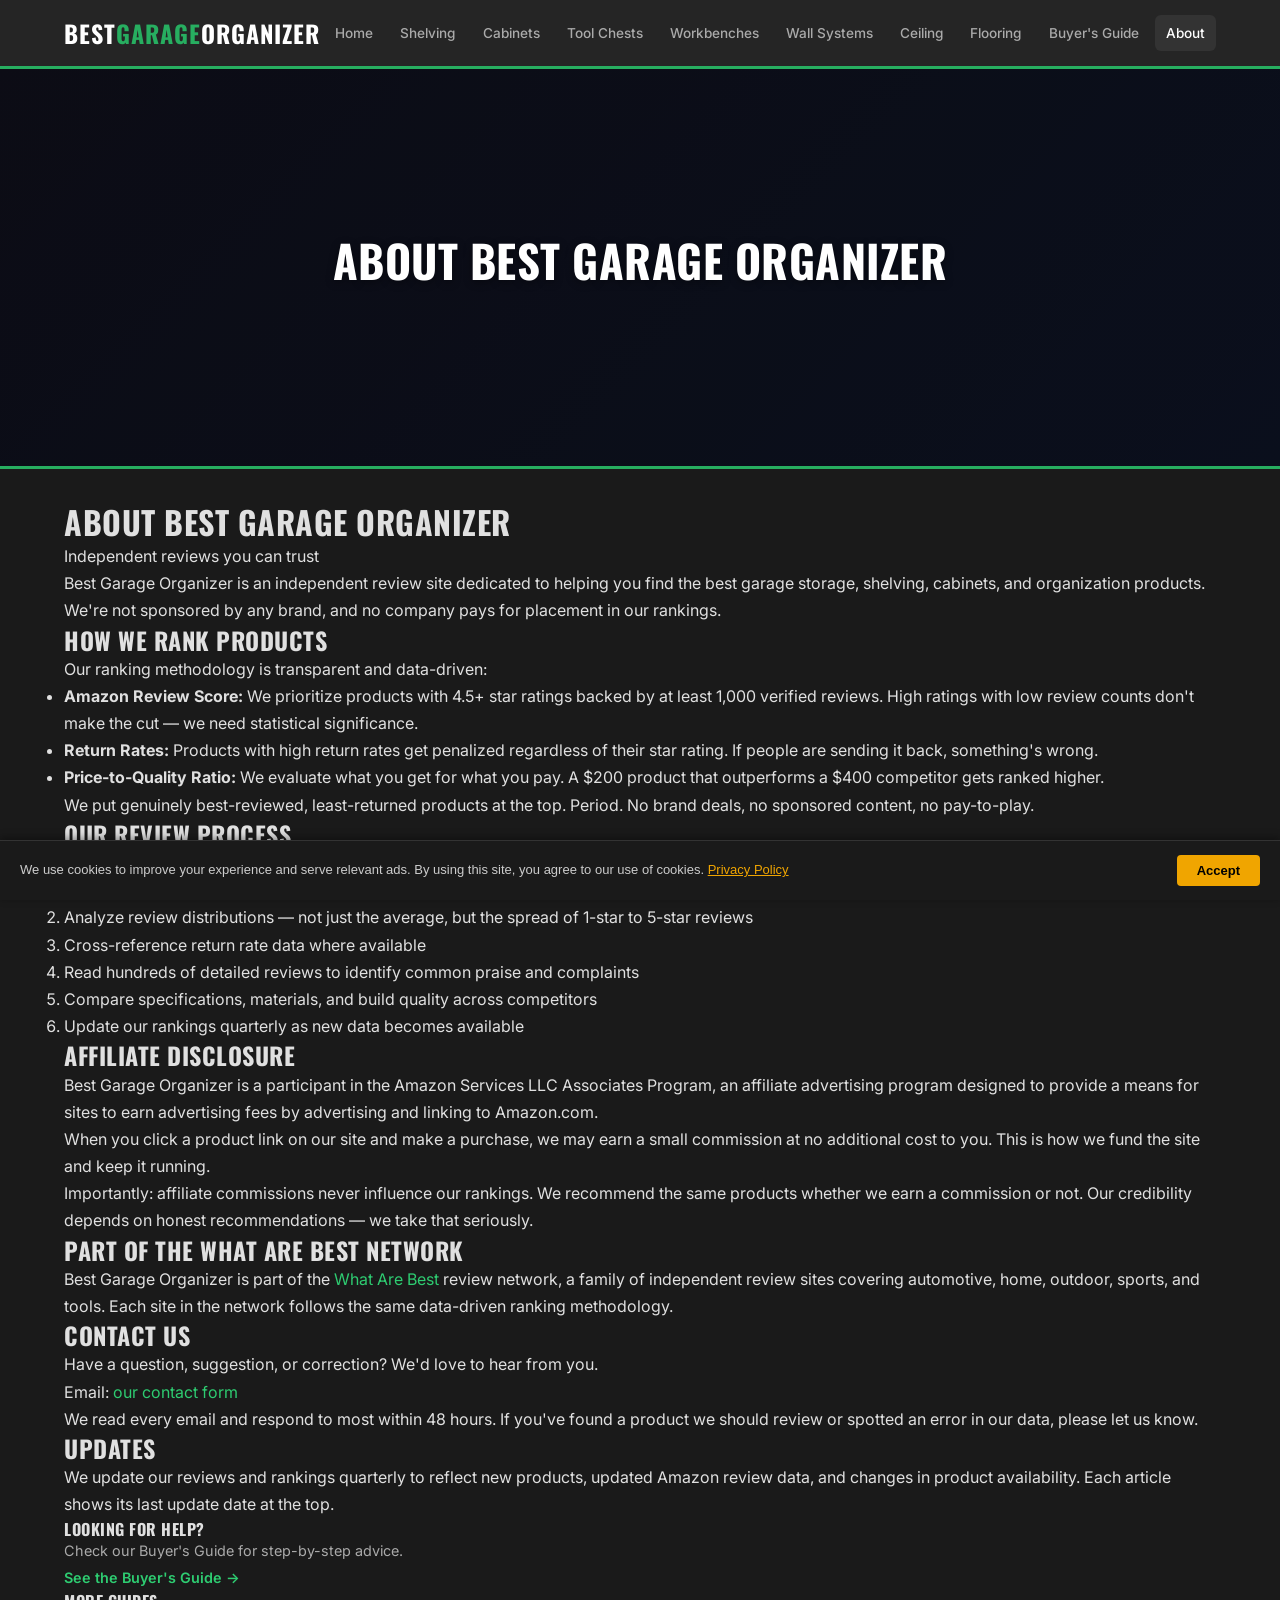
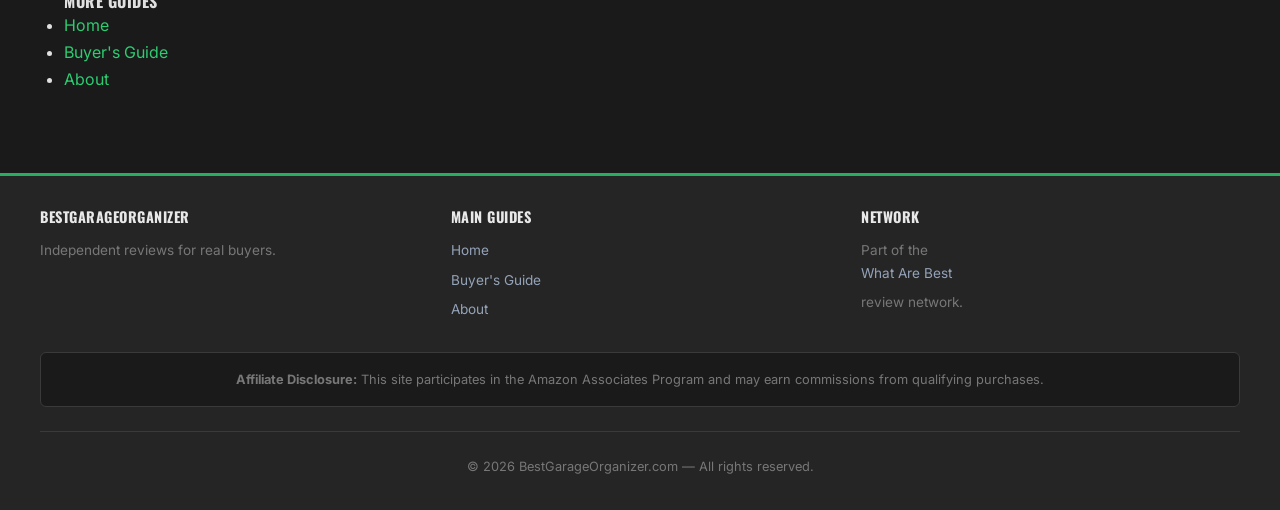
<file: about.html>
<!DOCTYPE html>
<html lang="en">
<head>
<meta name="robots" content="index,follow">
<meta charset="UTF-8">
<meta name="viewport" content="width=device-width,initial-scale=1.0">
<title>About — Best Garage Organizer</title>
<meta name="description" content="About Best Garage Organizer — an independent review site for garage storage and organization products.">
<link rel="canonical" href="https://bestgarageorganizer.com/about.html">
<link rel="preconnect" href="https://fonts.googleapis.com">
<link href="https://fonts.googleapis.com/css2?family=Inter:wght@400;500;600;700&family=Oswald:wght@400;500;600;700&display=swap" rel="stylesheet">
<link rel="stylesheet" href="css/style.css">
<meta property="og:type" content="article">
<meta property="og:title" content="About — Best Garage Organizer">
<meta property="og:url" content="https://bestgarageorganizer.com/about.html">
<meta property="og:description" content="About Best Garage Organizer — an independent review site for garage storage and organization products.">
<meta property="og:site_name" content="BestGarageOrganizer.com">
<meta name="twitter:card" content="summary">
<script type="application/ld+json">{"@context":"https://schema.org","@type":"Article","headline":"About — Best Garage Organizer","description":"About Best Garage Organizer — an independent review site for garage storage and organization products.","publisher":{"@type":"Organization","name":"What Are Best"}}</script>
<style>
/* === VISUAL OVERHAUL ENHANCEMENTS === */
html{scroll-behavior:smooth}
.hero{background:linear-gradient(rgba(0,0,0,0.55),rgba(0,0,0,0.55)),linear-gradient(135deg, #1a1a2e 0%, #16213e 100%) center/cover no-repeat!important;min-height:400px;display:flex;align-items:center;justify-content:center;flex-direction:column;color:#fff!important;position:relative}
.hero *{color:#fff!important}
.hero h1,.hero h2{text-shadow:0 2px 8px rgba(0,0,0,.4)}
.hero p{text-shadow:0 1px 4px rgba(0,0,0,.3)}
.stars{color:#F59E0B;font-size:1rem;letter-spacing:1px;margin-bottom:4px}
.stars .count{color:#64748b;font-size:.8rem;margin-left:4px;letter-spacing:0}
.pick-badge{display:inline-block;background:linear-gradient(135deg,#E8600A,#F59E0B);color:#fff;padding:4px 12px;border-radius:20px;font-size:.75rem;font-weight:700;text-transform:uppercase;letter-spacing:.5px;margin-bottom:8px}
.card,.cd{transition:transform .2s,box-shadow .2s!important}
.card:hover,.cd:hover{transform:translateY(-3px);box-shadow:0 8px 30px rgba(0,0,0,.12)!important}
.updated-badge{display:inline-block;background:#ECFDF5;color:#065F46;padding:4px 12px;border-radius:20px;font-size:.78rem;font-weight:600;margin:8px 0}
.back-to-top{position:fixed;bottom:24px;right:24px;background:#2563EB;color:#fff;width:44px;height:44px;border-radius:50%;display:flex;align-items:center;justify-content:center;font-size:1.2rem;text-decoration:none!important;box-shadow:0 4px 12px rgba(37,99,235,.4);opacity:0;transition:opacity .3s;z-index:999}
.back-to-top.visible{opacity:1}
header,nav{transition:box-shadow .3s}
header.scrolled,nav.scrolled{box-shadow:0 2px 20px rgba(0,0,0,.1)!important}
.footer-grid{display:grid;grid-template-columns:repeat(auto-fit,minmax(200px,1fr));gap:24px;text-align:left;margin-bottom:24px}
.footer-col h4{font-size:.9rem;margin-bottom:12px;opacity:.9}
.footer-col a{display:block;color:#94A3B8;font-size:.85rem;margin-bottom:6px;text-decoration:none}
.footer-col a:hover{color:#fff}
</style>
</head>
<body>
<header class="site-header">
  <div class="header-inner">
    <a href="index.html" class="logo">BEST<span>GARAGE</span>ORGANIZER</a>
    <button class="nav-toggle" aria-label="Toggle navigation" aria-expanded="false">☰</button>
    <nav class="main-nav" role="navigation"><ul><li><a href="index.html">Home</a></li><li><a href="best-garage-shelving.html">Shelving</a></li><li><a href="best-garage-cabinets.html">Cabinets</a></li><li><a href="best-tool-chests.html">Tool Chests</a></li><li><a href="best-workbenches.html">Workbenches</a></li><li><a href="best-wall-organizers.html">Wall Systems</a></li><li><a href="best-garage-ceiling-storage.html">Ceiling</a></li><li><a href="best-garage-floor-coating.html">Flooring</a></li><li><a href="buyers-guide.html">Buyer's Guide</a></li><li><a href="about.html">About</a></li></ul></nav>
  </div>
</header>
<section class="hero" style="background:linear-gradient(135deg,var(--charcoal) 0%,#1a2e1a 50%,var(--charcoal-light) 100%)">
  <h1>About Best Garage Organizer</h1>
</section>
<div class="container">
  <div class="content-grid">
    <main class="article-content">


<h1>About Best Garage Organizer</h1>
    <p class="meta">Independent reviews you can trust</p>

    <p>Best Garage Organizer is an independent review site dedicated to helping you find the best garage storage, shelving, cabinets, and organization products. We're not sponsored by any brand, and no company pays for placement in our rankings.</p>

    <h2>How We Rank Products</h2>

    <p>Our ranking methodology is transparent and data-driven:</p>

    <ul>
      <li><strong>Amazon Review Score:</strong> We prioritize products with 4.5+ star ratings backed by at least 1,000 verified reviews. High ratings with low review counts don't make the cut — we need statistical significance.</li>
      <li><strong>Return Rates:</strong> Products with high return rates get penalized regardless of their star rating. If people are sending it back, something's wrong.</li>
      <li><strong>Price-to-Quality Ratio:</strong> We evaluate what you get for what you pay. A $200 product that outperforms a $400 competitor gets ranked higher.</li>
    </ul>

    <p>We put genuinely best-reviewed, least-returned products at the top. Period. No brand deals, no sponsored content, no pay-to-play.</p>

    <h2>Our Review Process</h2>

    <p>For each product category, we:</p>
    <ol>
      <li>Identify all major products in the category with significant Amazon review counts</li>
      <li>Analyze review distributions — not just the average, but the spread of 1-star to 5-star reviews</li>
      <li>Cross-reference return rate data where available</li>
      <li>Read hundreds of detailed reviews to identify common praise and complaints</li>
      <li>Compare specifications, materials, and build quality across competitors</li>
      <li>Update our rankings quarterly as new data becomes available</li>
    </ol>

    <h2>Affiliate Disclosure</h2>

    <p>Best Garage Organizer is a participant in the Amazon Services LLC Associates Program, an affiliate advertising program designed to provide a means for sites to earn advertising fees by advertising and linking to Amazon.com.</p>

    <p>When you click a product link on our site and make a purchase, we may earn a small commission at no additional cost to you. This is how we fund the site and keep it running.</p>

    <p>Importantly: affiliate commissions never influence our rankings. We recommend the same products whether we earn a commission or not. Our credibility depends on honest recommendations — we take that seriously.</p>

    <h2>Part of the What Are Best Network</h2>

    <p>Best Garage Organizer is part of the <a href="https://whatarebest.com">What Are Best</a> review network, a family of independent review sites covering automotive, home, outdoor, sports, and tools. Each site in the network follows the same data-driven ranking methodology.</p>

    <h2>Contact Us</h2>

    <p>Have a question, suggestion, or correction? We'd love to hear from you.</p>

    <p>Email: <a href="/contact.html"><a href="/contact.html">our contact form</a></a></p>

    <p>We read every email and respond to most within 48 hours. If you've found a product we should review or spotted an error in our data, please let us know.</p>

    <h2>Updates</h2>

    <p>We update our reviews and rankings quarterly to reflect new products, updated Amazon review data, and changes in product availability. Each article shows its last update date at the top.</p>
</main>
    <aside class="sidebar">
      <div class="widget">
        <h4>Looking for Help?</h4>
        <p style="font-size:.9rem;color:var(--text-secondary)">Check our Buyer's Guide for step-by-step advice.</p>
        <a href="buyers-guide.html" style="color:var(--accent-light);font-weight:600;font-size:.9rem">See the Buyer's Guide →</a>
      </div>
      <div class="widget"><h4>More Guides</h4><ul><li><a href="index.html">Home</a></li><li><a href="buyers-guide.html">Buyer's Guide</a></li><li><a href="about.html">About</a></li></ul></div>
    </aside>
  </div>
</div>
<footer class="site-footer">
  <div class="footer-inner">
    <div class="footer-col"><h4>BEST<span>GARAGE</span>ORGANIZER</h4><p>Independent reviews for real buyers.</p></div>
    <div class="footer-col"><h4>Main Guides</h4><ul><li><a href="index.html">Home</a></li><li><a href="buyers-guide.html">Buyer's Guide</a></li><li><a href="about.html">About</a></li></ul></div>
    <div class="footer-col"><h4>Network</h4><p>Part of the <a href="https://www.whatarebest.com" target="_blank" rel="noopener">What Are Best</a> review network.</p></div>
  </div>
  <div class="affiliate-disclosure"><p><strong>Affiliate Disclosure:</strong> This site participates in the Amazon Associates Program and may earn commissions from qualifying purchases.</p></div>
  <div class="footer-bottom"><p>&copy; 2026 BestGarageOrganizer.com — All rights reserved.</p></div>
</footer>
<script src="js/main.js"></script>

<a href="#" class="back-to-top" id="btt" aria-label="Back to top">↑</a>
<script>
(function(){var b=document.getElementById('btt'),h=document.querySelector('header,nav');
window.addEventListener('scroll',function(){b.classList.toggle('visible',window.scrollY>400);if(h)h.classList.toggle('scrolled',window.scrollY>50)});
b.addEventListener('click',function(e){e.preventDefault();window.scrollTo({top:0,behavior:'smooth'})})})();
</script>


<div id="cookie-consent-banner" style="position:fixed;bottom:0;left:0;right:0;background:#1a1a1a;color:#ccc;font-family:sans-serif;font-size:13px;padding:14px 20px;display:flex;align-items:center;justify-content:space-between;gap:16px;flex-wrap:wrap;z-index:99999;border-top:1px solid #333;box-shadow:0 -2px 8px rgba(0,0,0,.4)">
  <span>We use cookies to improve your experience and serve relevant ads. By using this site, you agree to our use of cookies. <a href="/privacy.html" style="color:#f0a500;text-decoration:underline">Privacy Policy</a></span>
  <button onclick="document.getElementById('cookie-consent-banner').style.display='none';localStorage.setItem('cookie_ok','1')" style="background:#f0a500;color:#000;border:none;padding:8px 20px;border-radius:4px;cursor:pointer;font-weight:700;white-space:nowrap;font-size:13px">Accept</button>
</div>
<script>if(localStorage.getItem('cookie_ok'))document.getElementById('cookie-consent-banner').style.display='none';</script>
</body>
</html>
</file>
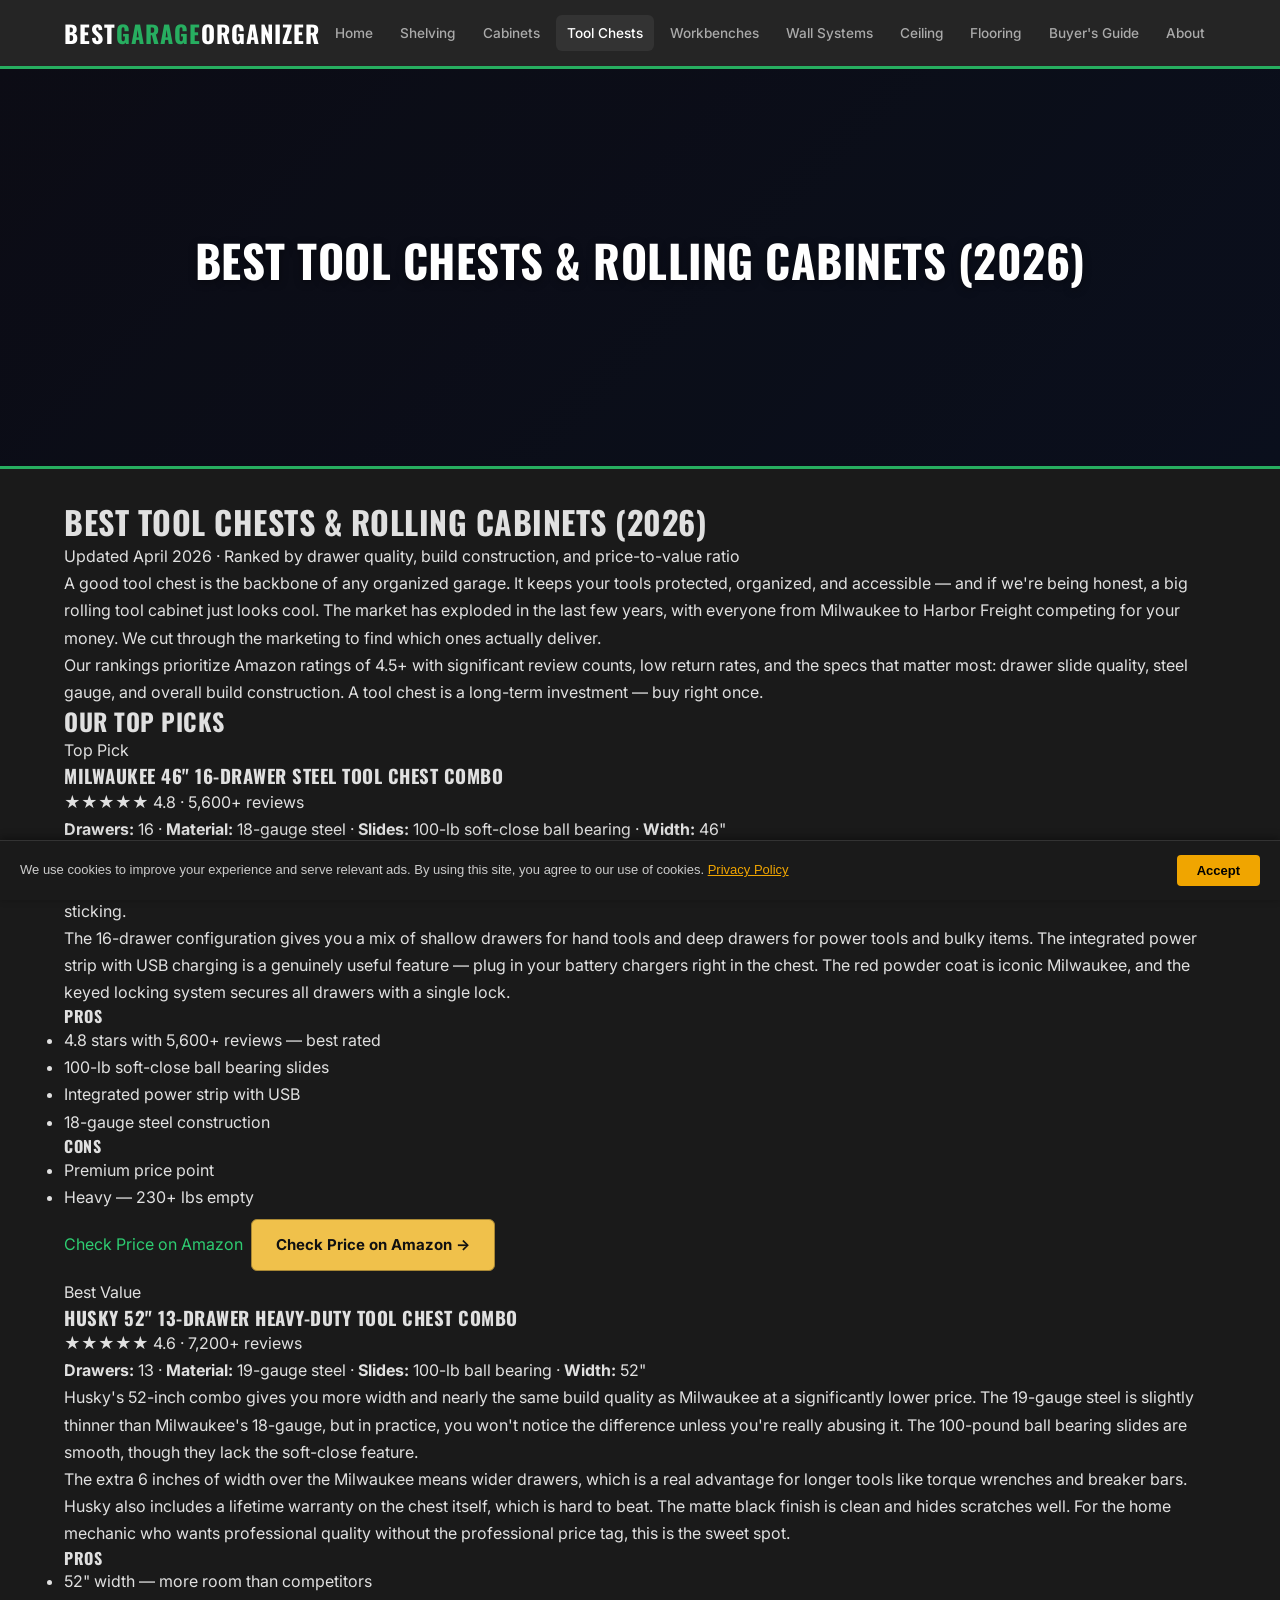
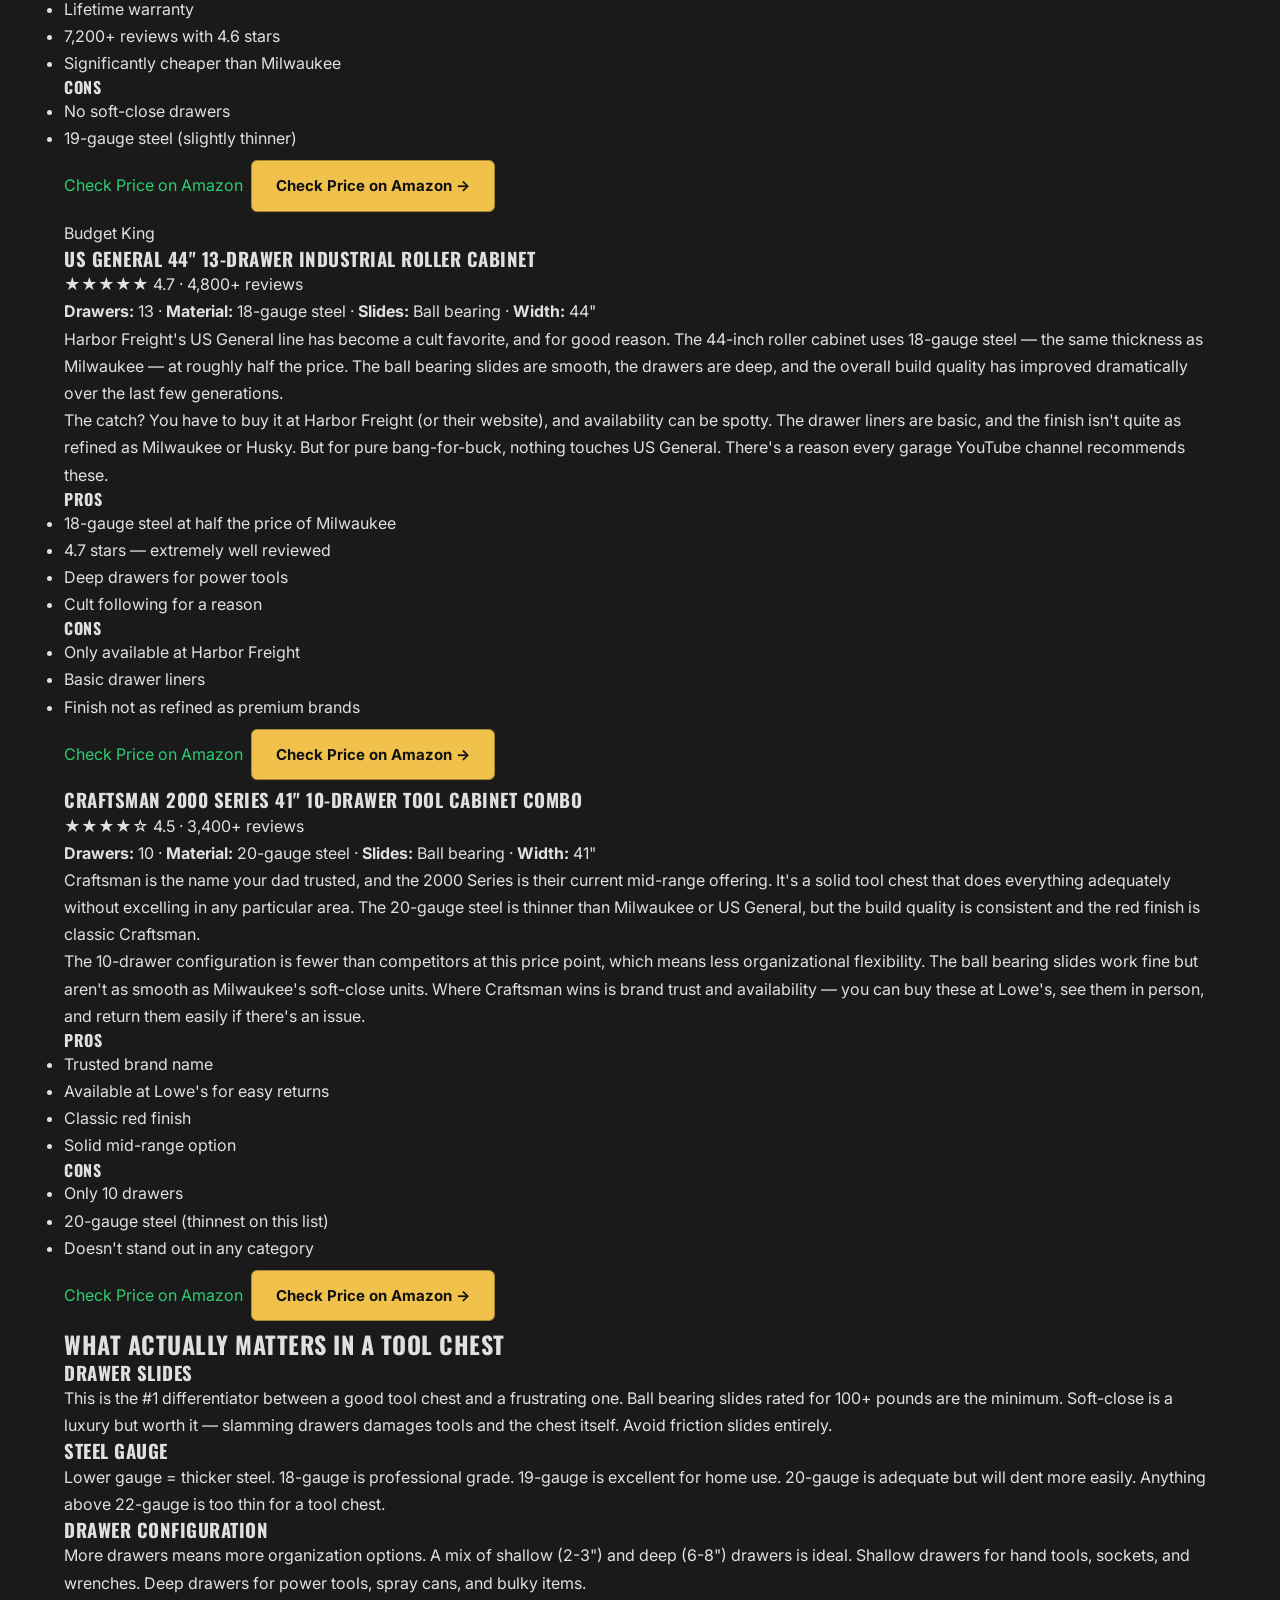
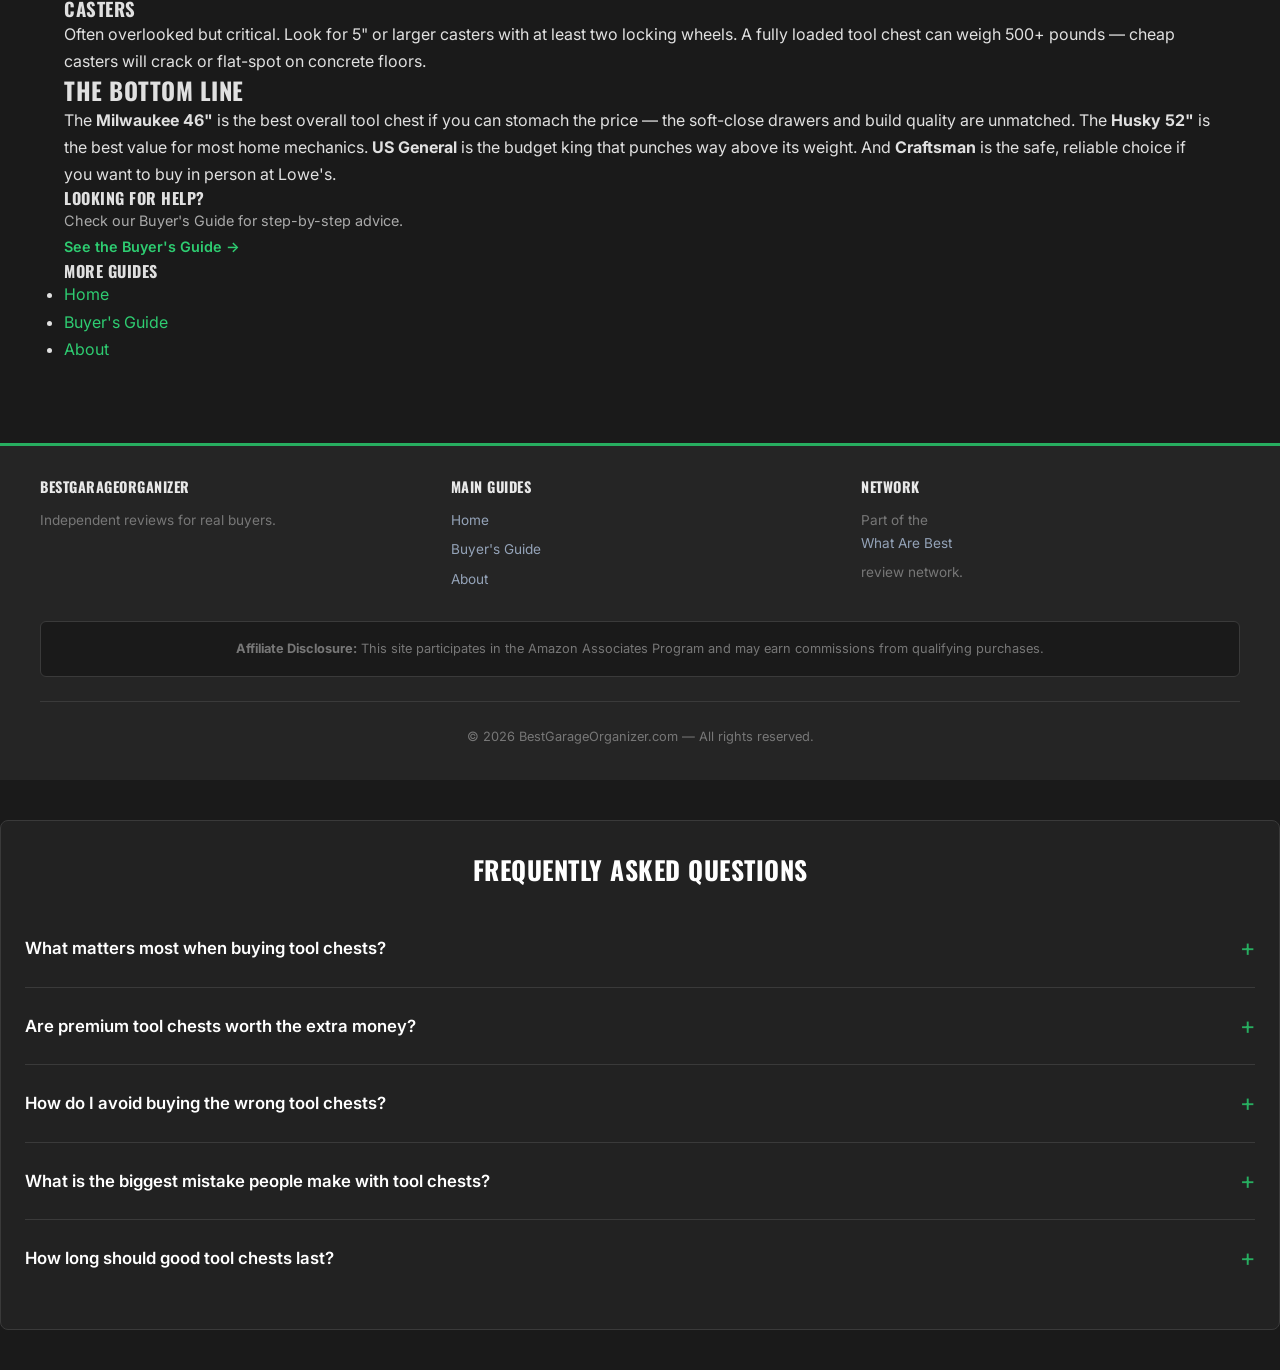
<file: best-tool-chests.html>
<!DOCTYPE html>

<html lang="en">
<head>
<meta name="robots" content="index,follow">
<meta charset="utf-8"/>
<link rel="canonical" href="https://bestgarageorganizer.com/best-tool-chests.html">
<meta content="width=device-width,initial-scale=1.0" name="viewport"/>
<title>Best Tool Chests &amp; Cabinets (2026) — Milwaukee, Craftsman, Husky, US General</title>
<meta name="description" content="Updated April 2026 · Ranked by drawer quality, build construction, and price-to-value ratio">
<meta content="Best rolling tool chests and cabinets ranked. Milwaukee, Craftsman, Husky, and US General compared by drawer quality, capacity, and value." name="description"/>
<link href="https://bestgarageorganizer.com/best-tool-chests.html" rel="canonical"/>
<link href="https://fonts.googleapis.com" rel="preconnect"/>
<link href="https://fonts.googleapis.com/css2?family=Inter:wght@400;500;600;700&amp;family=Oswald:wght@400;500;600;700&amp;display=swap" rel="stylesheet"/>
<link href="css/style.css" rel="stylesheet"/>
<meta content="article" property="og:type"/>
<meta content="Best Tool Chests &amp; Cabinets (2026) — Milwaukee, Craftsman, Husky, US General" property="og:title"/>
<meta content="https://bestgarageorganizer.com/best-tool-chests.html" property="og:url"/>
<meta content="Best rolling tool chests and cabinets ranked. Milwaukee, Craftsman, Husky, and US General compared by drawer quality, capacity, and value." property="og:description"/>
<meta content="BestGarageOrganizer.com" property="og:site_name"/>
<meta content="summary" name="twitter:card"/>
<script type="application/ld+json">{"@context":"https://schema.org","@type":"Article","headline":"Best Tool Chests & Cabinets (2026) — Milwaukee, Craftsman, Husky, US General","description":"Best rolling tool chests and cabinets ranked. Milwaukee, Craftsman, Husky, and US General compared by drawer quality, capacity, and value.","publisher":{"@type":"Organization","name":"What Are Best"}}</script>
<style>
/* Buy Button Styles */
.buy-btn{display:inline-block;padding:12px 24px;border-radius:6px;font-weight:700;font-size:15px;text-decoration:none;text-align:center;transition:opacity .2s,transform .1s;margin:8px 4px;cursor:pointer}
.buy-btn:hover{opacity:.85;transform:translateY(-1px)}
.buy-btn-primary{background:#e8600a;color:#fff !important}
.buy-btn-amazon{background:#f0c14b;color:#111 !important;border:1px solid #a88734}
.buy-btn-store{background:#2563eb;color:#fff !important}
.buy-btn-bullstrap{background:#1a1a1a;color:#fff !important}
.card-buttons{display:flex;gap:8px;flex-wrap:wrap;margin-top:10px;align-items:center}
.card-buttons a{flex:1;min-width:120px;text-align:center;font-size:13px;padding:10px 12px}
</style><style>
/* === VISUAL OVERHAUL ENHANCEMENTS === */
html{scroll-behavior:smooth}
.hero{background:linear-gradient(rgba(0,0,0,0.55),rgba(0,0,0,0.55)),linear-gradient(135deg, #1a1a2e 0%, #16213e 100%) center/cover no-repeat!important;min-height:400px;display:flex;align-items:center;justify-content:center;flex-direction:column;color:#fff!important;position:relative}
.hero *{color:#fff!important}
.hero h1,.hero h2{text-shadow:0 2px 8px rgba(0,0,0,.4)}
.hero p{text-shadow:0 1px 4px rgba(0,0,0,.3)}
.stars{color:#F59E0B;font-size:1rem;letter-spacing:1px;margin-bottom:4px}
.stars .count{color:#64748b;font-size:.8rem;margin-left:4px;letter-spacing:0}
.pick-badge{display:inline-block;background:linear-gradient(135deg,#E8600A,#F59E0B);color:#fff;padding:4px 12px;border-radius:20px;font-size:.75rem;font-weight:700;text-transform:uppercase;letter-spacing:.5px;margin-bottom:8px}
.card,.cd{transition:transform .2s,box-shadow .2s!important}
.card:hover,.cd:hover{transform:translateY(-3px);box-shadow:0 8px 30px rgba(0,0,0,.12)!important}
.updated-badge{display:inline-block;background:#ECFDF5;color:#065F46;padding:4px 12px;border-radius:20px;font-size:.78rem;font-weight:600;margin:8px 0}
.back-to-top{position:fixed;bottom:24px;right:24px;background:#2563EB;color:#fff;width:44px;height:44px;border-radius:50%;display:flex;align-items:center;justify-content:center;font-size:1.2rem;text-decoration:none!important;box-shadow:0 4px 12px rgba(37,99,235,.4);opacity:0;transition:opacity .3s;z-index:999}
.back-to-top.visible{opacity:1}
header,nav{transition:box-shadow .3s}
header.scrolled,nav.scrolled{box-shadow:0 2px 20px rgba(0,0,0,.1)!important}
.footer-grid{display:grid;grid-template-columns:repeat(auto-fit,minmax(200px,1fr));gap:24px;text-align:left;margin-bottom:24px}
.footer-col h4{font-size:.9rem;margin-bottom:12px;opacity:.9}
.footer-col a{display:block;color:#94A3B8;font-size:.85rem;margin-bottom:6px;text-decoration:none}
.footer-col a:hover{color:#fff}
</style>
<script type="application/ld+json">
{
  "@context": "https://schema.org",
  "@type": "FAQPage",
  "mainEntity": [
    {
      "@type": "Question",
      "name": "What matters most when buying tool chests?",
      "acceptedAnswer": {
        "@type": "Answer",
        "text": "The key factors are fit, build quality, and how the product will be used day to day. Buyers usually get in trouble when they chase the cheapest option without checking capacity, materials, or installation requirements. The right pick is the one that matches your actual use instead of the one with the flashiest bullet points."
      }
    },
    {
      "@type": "Question",
      "name": "Are premium tool chests worth the extra money?",
      "acceptedAnswer": {
        "@type": "Answer",
        "text": "Sometimes, yes. Higher-end options usually justify the price with better hardware, sturdier materials, smoother operation, or longer lifespan. If the product will be used heavily or left installed for years, spending more up front is usually cheaper than replacing a weak option later."
      }
    },
    {
      "@type": "Question",
      "name": "How do I avoid buying the wrong tool chests?",
      "acceptedAnswer": {
        "@type": "Answer",
        "text": "Start by measuring or confirming compatibility before looking at brands. Then compare the specific tradeoffs that matter for this category, like capacity, installation time, daily convenience, and warranty support. Most bad purchases happen when buyers pick off reviews alone without matching the product to their actual setup."
      }
    },
    {
      "@type": "Question",
      "name": "What is the biggest mistake people make with tool chests?",
      "acceptedAnswer": {
        "@type": "Answer",
        "text": "The most common mistake is buying for the spec sheet instead of real-world use. Bigger, heavier, or more feature-packed does not automatically mean better. A product that fits your space, routine, and budget correctly will outperform an \u201cupgraded\u201d option that creates friction every time you use it."
      }
    },
    {
      "@type": "Question",
      "name": "How long should good tool chests last?",
      "acceptedAnswer": {
        "@type": "Answer",
        "text": "That depends on materials, environment, and how hard they are used, but quality options in this category should hold up for years rather than months. Proper installation and occasional maintenance matter just as much as brand name. If something wears out unusually fast, poor fit or cheap hardware is usually the culprit."
      }
    }
  ]
}
</script>
<style>
/* FAQ Section */
.faq-section{background:var(--card-bg,#1a1a1a);border:1px solid var(--border-color,#333);border-radius:8px;padding:2rem 1.5rem;margin:2.5rem 0}
.faq-section h2{font-family:var(--font-heading,inherit);color:var(--white,#fff);margin-bottom:1.5rem;font-size:1.6rem;text-align:center}
.faq-item{border-bottom:1px solid var(--border-color,#333);padding:1rem 0}
.faq-item:last-child{border-bottom:none}
.faq-item summary{cursor:pointer;font-weight:600;color:var(--white,#fff);font-size:1.05rem;padding:.5rem 0;list-style:none;position:relative;padding-right:2rem}
.faq-item summary::-webkit-details-marker{display:none}
.faq-item summary::after{content:"+";position:absolute;right:0;top:50%;transform:translateY(-50%);color:var(--accent,#e8600a);font-size:1.5rem;font-weight:400;transition:transform .2s}
.faq-item[open] summary::after{content:"\2212"}
.faq-item summary:hover{color:var(--accent,#e8600a)}
.faq-item p{margin:.8rem 0 .4rem;color:var(--text-secondary,#ccc);line-height:1.7;font-size:.98rem}
</style>
</head>
<body>
<header class="site-header">
<div class="header-inner">
<a class="logo" href="index.html">BEST<span>GARAGE</span>ORGANIZER</a>
<button aria-expanded="false" aria-label="Toggle navigation" class="nav-toggle">☰</button>
<nav class="main-nav" role="navigation"><ul><li><a href="index.html">Home</a></li><li><a href="best-garage-shelving.html">Shelving</a></li><li><a href="best-garage-cabinets.html">Cabinets</a></li><li><a href="best-tool-chests.html">Tool Chests</a></li><li><a href="best-workbenches.html">Workbenches</a></li><li><a href="best-wall-organizers.html">Wall Systems</a></li><li><a href="best-garage-ceiling-storage.html">Ceiling</a></li><li><a href="best-garage-floor-coating.html">Flooring</a></li><li><a href="buyers-guide.html">Buyer's Guide</a></li><li><a href="about.html">About</a></li></ul></nav>
</div>
</header>
<section class="hero" style="background:linear-gradient(135deg,var(--charcoal) 0%,#1a2e1a 50%,var(--charcoal-light) 100%)">
<h1>Best Tool Chests &amp; Rolling Cabinets (2026)</h1>
</section>
<div class="container">
<div class="content-grid">
<main class="article-content">
<h1>Best Tool Chests &amp; Rolling Cabinets (2026)</h1>
<p class="meta">Updated April 2026 · Ranked by drawer quality, build construction, and price-to-value ratio</p>
<p>A good tool chest is the backbone of any organized garage. It keeps your tools protected, organized, and accessible — and if we're being honest, a big rolling tool cabinet just looks cool. The market has exploded in the last few years, with everyone from Milwaukee to Harbor Freight competing for your money. We cut through the marketing to find which ones actually deliver.</p>
<p>Our rankings prioritize Amazon ratings of 4.5+ with significant review counts, low return rates, and the specs that matter most: drawer slide quality, steel gauge, and overall build construction. A tool chest is a long-term investment — buy right once.</p>
<h2>Our Top Picks</h2>
<div class="product-card">
<span class="badge badge-top">Top Pick</span>
<h3>Milwaukee 46" 16-Drawer Steel Tool Chest Combo</h3>
<div class="rating">★★★★★ 4.8 · 5,600+ reviews</div>
<div class="specs">
<strong>Drawers:</strong> 16 · <strong>Material:</strong> 18-gauge steel · <strong>Slides:</strong> 100-lb soft-close ball bearing · <strong>Width:</strong> 46"
      </div>
<p>Milwaukee's 46-inch combo set is the tool chest that made every other brand step up their game. The 18-gauge steel body is tank-like, and the 100-pound rated soft-close ball bearing slides are the best in this price range. Every drawer glides open and closes with a satisfying soft catch — no slamming, no sticking.</p>
<p>The 16-drawer configuration gives you a mix of shallow drawers for hand tools and deep drawers for power tools and bulky items. The integrated power strip with USB charging is a genuinely useful feature — plug in your battery chargers right in the chest. The red powder coat is iconic Milwaukee, and the keyed locking system secures all drawers with a single lock.</p>
<div class="pros-cons">
<div class="pros">
<h4>Pros</h4>
<ul>
<li>4.8 stars with 5,600+ reviews — best rated</li>
<li>100-lb soft-close ball bearing slides</li>
<li>Integrated power strip with USB</li>
<li>18-gauge steel construction</li>
</ul>
</div>
<div class="cons">
<h4>Cons</h4>
<ul>
<li>Premium price point</li>
<li>Heavy — 230+ lbs empty</li>
</ul>
</div>
</div>
<a class="btn" href="https://www.amazon.com/dp/B07GXJLNKP?tag=brazenprodu01-20" rel="nofollow noopener" target="_blank">Check Price on Amazon</a>
<a class="buy-btn buy-btn-amazon" href="https://www.amazon.com/dp/B07KDDKJK5?tag=brazenprodu01-20" rel="nofollow noopener" target="_blank">Check Price on Amazon →</a></div>
<div class="product-card">
<span class="badge badge-value">Best Value</span>
<h3>Husky 52" 13-Drawer Heavy-Duty Tool Chest Combo</h3>
<div class="rating">★★★★★ 4.6 · 7,200+ reviews</div>
<div class="specs">
<strong>Drawers:</strong> 13 · <strong>Material:</strong> 19-gauge steel · <strong>Slides:</strong> 100-lb ball bearing · <strong>Width:</strong> 52"
      </div>
<p>Husky's 52-inch combo gives you more width and nearly the same build quality as Milwaukee at a significantly lower price. The 19-gauge steel is slightly thinner than Milwaukee's 18-gauge, but in practice, you won't notice the difference unless you're really abusing it. The 100-pound ball bearing slides are smooth, though they lack the soft-close feature.</p>
<p>The extra 6 inches of width over the Milwaukee means wider drawers, which is a real advantage for longer tools like torque wrenches and breaker bars. Husky also includes a lifetime warranty on the chest itself, which is hard to beat. The matte black finish is clean and hides scratches well. For the home mechanic who wants professional quality without the professional price tag, this is the sweet spot.</p>
<div class="pros-cons">
<div class="pros">
<h4>Pros</h4>
<ul>
<li>52" width — more room than competitors</li>
<li>Lifetime warranty</li>
<li>7,200+ reviews with 4.6 stars</li>
<li>Significantly cheaper than Milwaukee</li>
</ul>
</div>
<div class="cons">
<h4>Cons</h4>
<ul>
<li>No soft-close drawers</li>
<li>19-gauge steel (slightly thinner)</li>
</ul>
</div>
</div>
<a class="btn" href="https://www.amazon.com/s?k=Husky+52+inch+13+drawer+tool+chest+combo&amp;tag=brazenprodu01-20" rel="nofollow noopener" target="_blank">Check Price on Amazon</a>
<a class="buy-btn buy-btn-amazon" href='https://www.amazon.com/s?k=Husky+52&tag=brazenprodu01-20"+13-Drawer+Heavy-Duty+Tool+Chest+Combo&amp;tag=brazenprodu01-20' rel="nofollow noopener" target="_blank">Check Price on Amazon →</a></div>
<div class="product-card">
<span class="badge badge-popular">Budget King</span>
<h3>US General 44" 13-Drawer Industrial Roller Cabinet</h3>
<div class="rating">★★★★★ 4.7 · 4,800+ reviews</div>
<div class="specs">
<strong>Drawers:</strong> 13 · <strong>Material:</strong> 18-gauge steel · <strong>Slides:</strong> Ball bearing · <strong>Width:</strong> 44"
      </div>
<p>Harbor Freight's US General line has become a cult favorite, and for good reason. The 44-inch roller cabinet uses 18-gauge steel — the same thickness as Milwaukee — at roughly half the price. The ball bearing slides are smooth, the drawers are deep, and the overall build quality has improved dramatically over the last few generations.</p>
<p>The catch? You have to buy it at Harbor Freight (or their website), and availability can be spotty. The drawer liners are basic, and the finish isn't quite as refined as Milwaukee or Husky. But for pure bang-for-buck, nothing touches US General. There's a reason every garage YouTube channel recommends these.</p>
<div class="pros-cons">
<div class="pros">
<h4>Pros</h4>
<ul>
<li>18-gauge steel at half the price of Milwaukee</li>
<li>4.7 stars — extremely well reviewed</li>
<li>Deep drawers for power tools</li>
<li>Cult following for a reason</li>
</ul>
</div>
<div class="cons">
<h4>Cons</h4>
<ul>
<li>Only available at Harbor Freight</li>
<li>Basic drawer liners</li>
<li>Finish not as refined as premium brands</li>
</ul>
</div>
</div>
<a class="btn" href="https://www.amazon.com/s?k=US+General+44+inch+roller+cabinet+tool+chest&amp;tag=brazenprodu01-20" rel="nofollow noopener" target="_blank">Check Price on Amazon</a>
<a class="buy-btn buy-btn-amazon" href='https://www.amazon.com/s?k=US+General+44&tag=brazenprodu01-20"+13-Drawer+Industrial+Roller+Cabinet&amp;tag=brazenprodu01-20' rel="nofollow noopener" target="_blank">Check Price on Amazon →</a></div>
<div class="product-card">
<h3>Craftsman 2000 Series 41" 10-Drawer Tool Cabinet Combo</h3>

<div class="rating">★★★★☆ 4.5 · 3,400+ reviews</div>
<div class="specs">
<strong>Drawers:</strong> 10 · <strong>Material:</strong> 20-gauge steel · <strong>Slides:</strong> Ball bearing · <strong>Width:</strong> 41"
      </div>
<p>Craftsman is the name your dad trusted, and the 2000 Series is their current mid-range offering. It's a solid tool chest that does everything adequately without excelling in any particular area. The 20-gauge steel is thinner than Milwaukee or US General, but the build quality is consistent and the red finish is classic Craftsman.</p>
<p>The 10-drawer configuration is fewer than competitors at this price point, which means less organizational flexibility. The ball bearing slides work fine but aren't as smooth as Milwaukee's soft-close units. Where Craftsman wins is brand trust and availability — you can buy these at Lowe's, see them in person, and return them easily if there's an issue.</p>
<div class="pros-cons">
<div class="pros">
<h4>Pros</h4>
<ul>
<li>Trusted brand name</li>
<li>Available at Lowe's for easy returns</li>
<li>Classic red finish</li>
<li>Solid mid-range option</li>
</ul>
</div>
<div class="cons">
<h4>Cons</h4>
<ul>
<li>Only 10 drawers</li>
<li>20-gauge steel (thinnest on this list)</li>
<li>Doesn't stand out in any category</li>
</ul>
</div>
</div>
<a class="btn" href="https://www.amazon.com/dp/B07GXJLNKP?tag=brazenprodu01-20" rel="nofollow noopener" target="_blank">Check Price on Amazon</a>
<a class="buy-btn buy-btn-amazon" href='https://www.amazon.com/dp/B07GXJLNKP?tag=brazenprodu01-20"+10-Drawer+Tool+Cabinet+Combo&amp;tag=brazenprodu01-20' rel="nofollow noopener" target="_blank">Check Price on Amazon →</a></div>
<h2>What Actually Matters in a Tool Chest</h2>
<h3>Drawer Slides</h3>
<p>This is the #1 differentiator between a good tool chest and a frustrating one. Ball bearing slides rated for 100+ pounds are the minimum. Soft-close is a luxury but worth it — slamming drawers damages tools and the chest itself. Avoid friction slides entirely.</p>
<h3>Steel Gauge</h3>
<p>Lower gauge = thicker steel. 18-gauge is professional grade. 19-gauge is excellent for home use. 20-gauge is adequate but will dent more easily. Anything above 22-gauge is too thin for a tool chest.</p>
<h3>Drawer Configuration</h3>
<p>More drawers means more organization options. A mix of shallow (2-3") and deep (6-8") drawers is ideal. Shallow drawers for hand tools, sockets, and wrenches. Deep drawers for power tools, spray cans, and bulky items.</p>
<h3>Casters</h3>
<p>Often overlooked but critical. Look for 5" or larger casters with at least two locking wheels. A fully loaded tool chest can weigh 500+ pounds — cheap casters will crack or flat-spot on concrete floors.</p>
<h2>The Bottom Line</h2>
<p>The <strong>Milwaukee 46"</strong> is the best overall tool chest if you can stomach the price — the soft-close drawers and build quality are unmatched. The <strong>Husky 52"</strong> is the best value for most home mechanics. <strong>US General</strong> is the budget king that punches way above its weight. And <strong>Craftsman</strong> is the safe, reliable choice if you want to buy in person at Lowe's.</p>
</main>
<aside class="sidebar">
<div class="widget">
<h4>Looking for Help?</h4>
<p style="font-size:.9rem;color:var(--text-secondary)">Check our Buyer's Guide for step-by-step advice.</p>
<a href="buyers-guide.html" style="color:var(--accent-light);font-weight:600;font-size:.9rem">See the Buyer's Guide →</a>
</div>
<div class="widget"><h4>More Guides</h4><ul><li><a href="index.html">Home</a></li><li><a href="buyers-guide.html">Buyer's Guide</a></li><li><a href="about.html">About</a></li></ul></div>
</aside>
</div>
</div>
<footer class="site-footer">
<div class="footer-inner">
<div class="footer-col"><h4>BEST<span>GARAGE</span>ORGANIZER</h4><p>Independent reviews for real buyers.</p></div>
<div class="footer-col"><h4>Main Guides</h4><ul><li><a href="index.html">Home</a></li><li><a href="buyers-guide.html">Buyer's Guide</a></li><li><a href="about.html">About</a></li></ul></div>
<div class="footer-col"><h4>Network</h4><p>Part of the <a href="https://www.whatarebest.com" rel="noopener" target="_blank">What Are Best</a> review network.</p></div>
</div>
<div class="affiliate-disclosure"><p><strong>Affiliate Disclosure:</strong> This site participates in the Amazon Associates Program and may earn commissions from qualifying purchases.</p></div>
<div class="footer-bottom"><p>© 2026 BestGarageOrganizer.com — All rights reserved.</p></div>
</footer>
<script src="js/main.js"></script>

<a href="#" class="back-to-top" id="btt" aria-label="Back to top">↑</a>
<script>
(function(){var b=document.getElementById('btt'),h=document.querySelector('header,nav');
window.addEventListener('scroll',function(){b.classList.toggle('visible',window.scrollY>400);if(h)h.classList.toggle('scrolled',window.scrollY>50)});
b.addEventListener('click',function(e){e.preventDefault();window.scrollTo({top:0,behavior:'smooth'})})})();
</script>

<section class="faq-section" id="faq" aria-labelledby="faq-heading">
  <h2 id="faq-heading">Frequently Asked Questions</h2>
  <details class="faq-item"><summary>What matters most when buying tool chests?</summary><p>The key factors are fit, build quality, and how the product will be used day to day. Buyers usually get in trouble when they chase the cheapest option without checking capacity, materials, or installation requirements. The right pick is the one that matches your actual use instead of the one with the flashiest bullet points.</p></details>
  <details class="faq-item"><summary>Are premium tool chests worth the extra money?</summary><p>Sometimes, yes. Higher-end options usually justify the price with better hardware, sturdier materials, smoother operation, or longer lifespan. If the product will be used heavily or left installed for years, spending more up front is usually cheaper than replacing a weak option later.</p></details>
  <details class="faq-item"><summary>How do I avoid buying the wrong tool chests?</summary><p>Start by measuring or confirming compatibility before looking at brands. Then compare the specific tradeoffs that matter for this category, like capacity, installation time, daily convenience, and warranty support. Most bad purchases happen when buyers pick off reviews alone without matching the product to their actual setup.</p></details>
  <details class="faq-item"><summary>What is the biggest mistake people make with tool chests?</summary><p>The most common mistake is buying for the spec sheet instead of real-world use. Bigger, heavier, or more feature-packed does not automatically mean better. A product that fits your space, routine, and budget correctly will outperform an “upgraded” option that creates friction every time you use it.</p></details>
  <details class="faq-item"><summary>How long should good tool chests last?</summary><p>That depends on materials, environment, and how hard they are used, but quality options in this category should hold up for years rather than months. Proper installation and occasional maintenance matter just as much as brand name. If something wears out unusually fast, poor fit or cheap hardware is usually the culprit.</p></details>
</section>


<div id="cookie-consent-banner" style="position:fixed;bottom:0;left:0;right:0;background:#1a1a1a;color:#ccc;font-family:sans-serif;font-size:13px;padding:14px 20px;display:flex;align-items:center;justify-content:space-between;gap:16px;flex-wrap:wrap;z-index:99999;border-top:1px solid #333;box-shadow:0 -2px 8px rgba(0,0,0,.4)">
  <span>We use cookies to improve your experience and serve relevant ads. By using this site, you agree to our use of cookies. <a href="/privacy.html" style="color:#f0a500;text-decoration:underline">Privacy Policy</a></span>
  <button onclick="document.getElementById('cookie-consent-banner').style.display='none';localStorage.setItem('cookie_ok','1')" style="background:#f0a500;color:#000;border:none;padding:8px 20px;border-radius:4px;cursor:pointer;font-weight:700;white-space:nowrap;font-size:13px">Accept</button>
</div>
<script>if(localStorage.getItem('cookie_ok'))document.getElementById('cookie-consent-banner').style.display='none';</script>
</body>
</html>
</file>
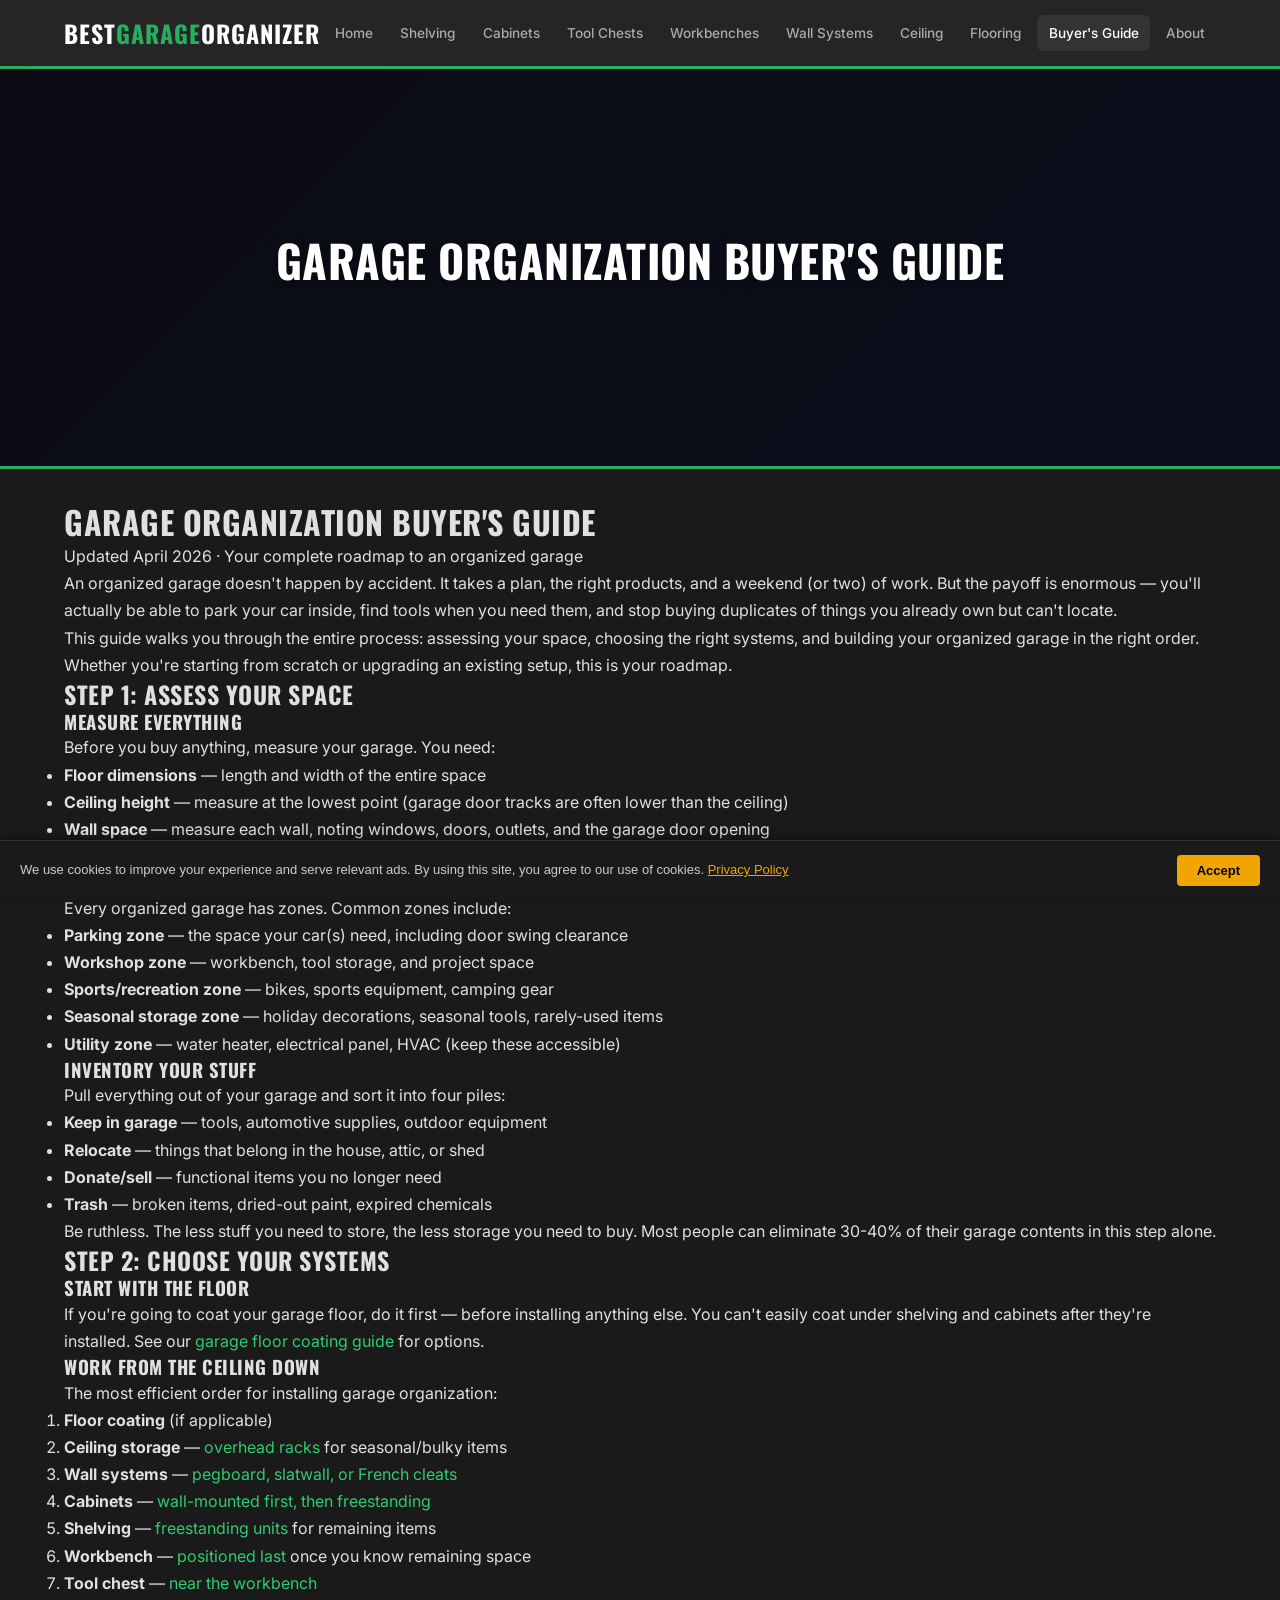
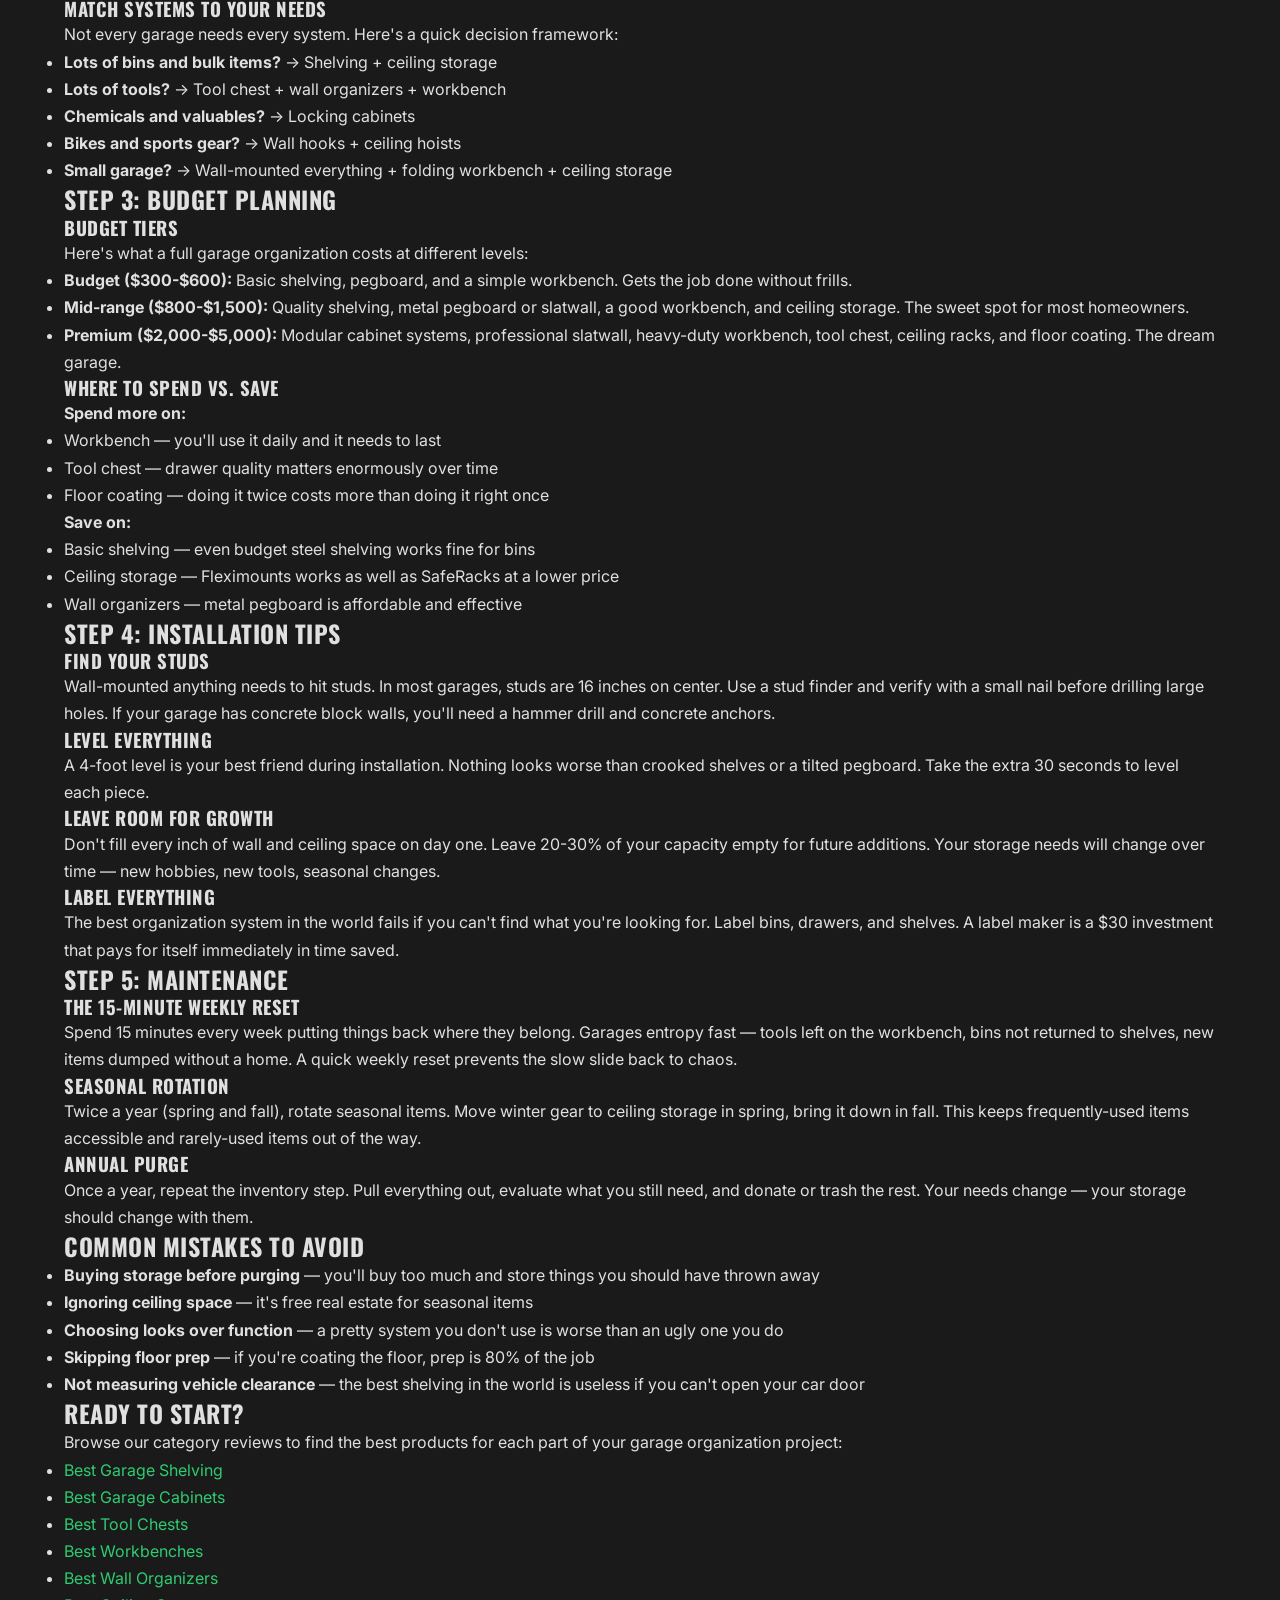
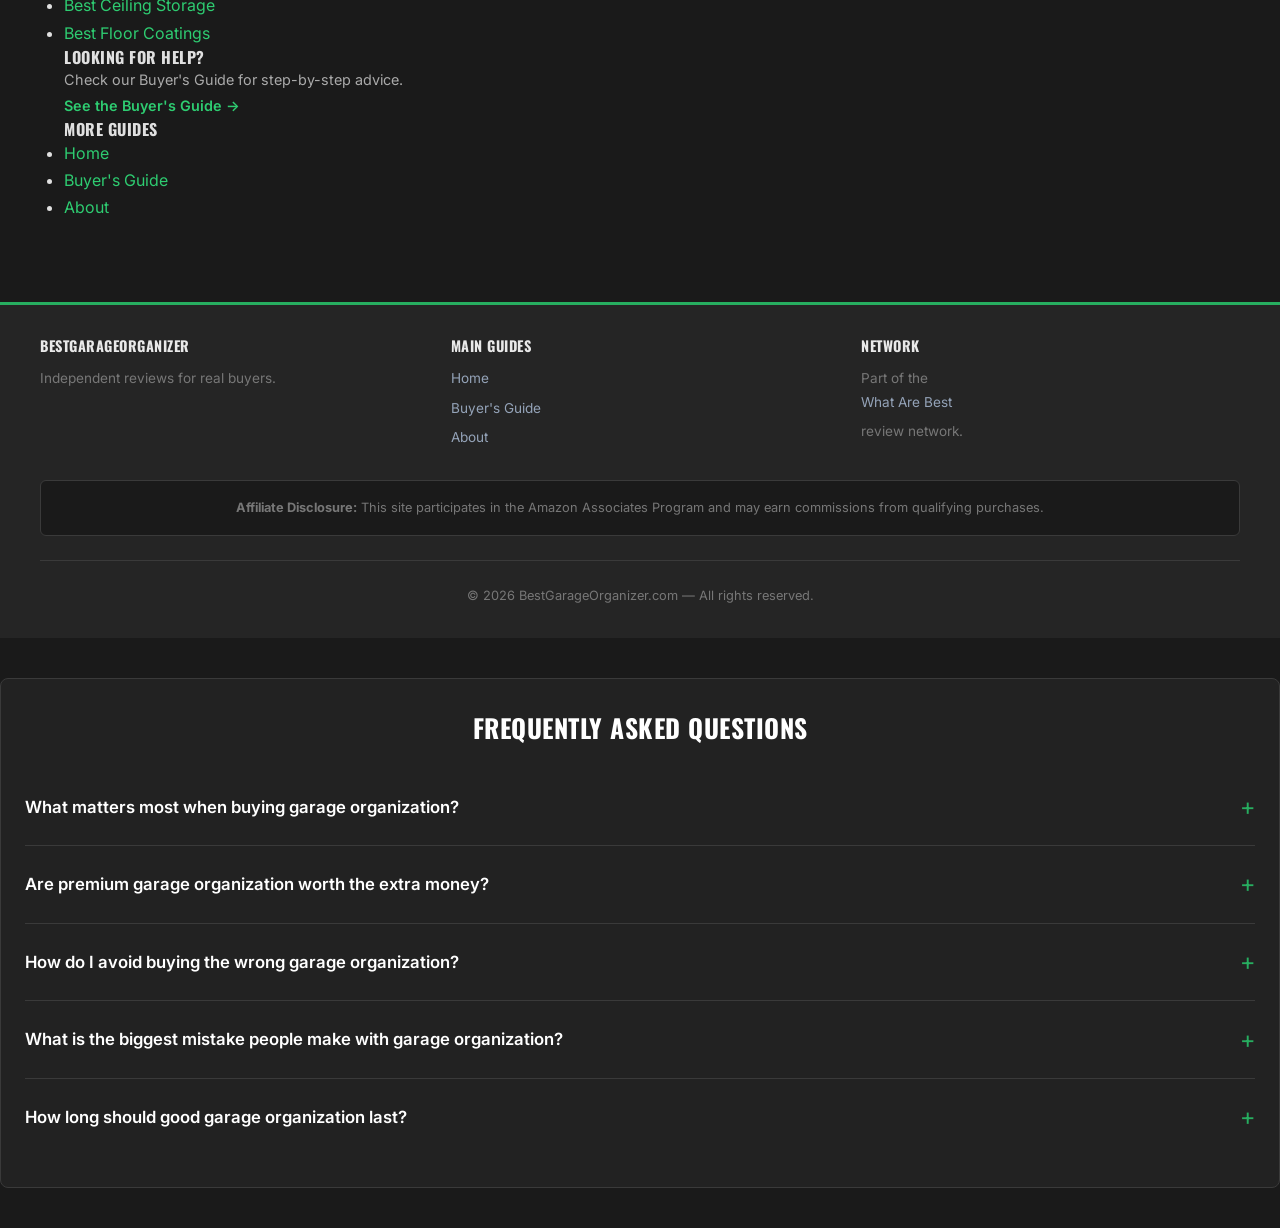
<file: buyers-guide.html>
<!DOCTYPE html>
<html lang="en">
<head>
<meta name="robots" content="index,follow">
<meta charset="UTF-8">
<meta name="viewport" content="width=device-width,initial-scale=1.0">
<title>Garage Organization Buyer's Guide (2026) — How to Plan Your Garage</title>
<meta name="description" content="Complete guide to planning garage organization. How to measure your space, choose systems, and build an organized garage step by step.">
<link rel="canonical" href="https://bestgarageorganizer.com/buyers-guide.html">
<link rel="preconnect" href="https://fonts.googleapis.com">
<link href="https://fonts.googleapis.com/css2?family=Inter:wght@400;500;600;700&family=Oswald:wght@400;500;600;700&display=swap" rel="stylesheet">
<link rel="stylesheet" href="css/style.css">
<meta property="og:type" content="article">
<meta property="og:title" content="Garage Organization Buyer's Guide (2026) — How to Plan Your Garage">
<meta property="og:url" content="https://bestgarageorganizer.com/buyers-guide.html">
<meta property="og:description" content="Complete guide to planning garage organization. How to measure your space, choose systems, and build an organized garage step by step.">
<meta property="og:site_name" content="BestGarageOrganizer.com">
<meta name="twitter:card" content="summary">
<script type="application/ld+json">{"@context":"https://schema.org","@type":"Article","headline":"Garage Organization Buyer's Guide (2026) — How to Plan Your Garage","description":"Complete guide to planning garage organization. How to measure your space, choose systems, and build an organized garage step by step.","publisher":{"@type":"Organization","name":"What Are Best"}}</script>
<style>
/* === VISUAL OVERHAUL ENHANCEMENTS === */
html{scroll-behavior:smooth}
.hero{background:linear-gradient(rgba(0,0,0,0.55),rgba(0,0,0,0.55)),linear-gradient(135deg, #1a1a2e 0%, #16213e 100%) center/cover no-repeat!important;min-height:400px;display:flex;align-items:center;justify-content:center;flex-direction:column;color:#fff!important;position:relative}
.hero *{color:#fff!important}
.hero h1,.hero h2{text-shadow:0 2px 8px rgba(0,0,0,.4)}
.hero p{text-shadow:0 1px 4px rgba(0,0,0,.3)}
.stars{color:#F59E0B;font-size:1rem;letter-spacing:1px;margin-bottom:4px}
.stars .count{color:#64748b;font-size:.8rem;margin-left:4px;letter-spacing:0}
.pick-badge{display:inline-block;background:linear-gradient(135deg,#E8600A,#F59E0B);color:#fff;padding:4px 12px;border-radius:20px;font-size:.75rem;font-weight:700;text-transform:uppercase;letter-spacing:.5px;margin-bottom:8px}
.card,.cd{transition:transform .2s,box-shadow .2s!important}
.card:hover,.cd:hover{transform:translateY(-3px);box-shadow:0 8px 30px rgba(0,0,0,.12)!important}
.updated-badge{display:inline-block;background:#ECFDF5;color:#065F46;padding:4px 12px;border-radius:20px;font-size:.78rem;font-weight:600;margin:8px 0}
.back-to-top{position:fixed;bottom:24px;right:24px;background:#2563EB;color:#fff;width:44px;height:44px;border-radius:50%;display:flex;align-items:center;justify-content:center;font-size:1.2rem;text-decoration:none!important;box-shadow:0 4px 12px rgba(37,99,235,.4);opacity:0;transition:opacity .3s;z-index:999}
.back-to-top.visible{opacity:1}
header,nav{transition:box-shadow .3s}
header.scrolled,nav.scrolled{box-shadow:0 2px 20px rgba(0,0,0,.1)!important}
.footer-grid{display:grid;grid-template-columns:repeat(auto-fit,minmax(200px,1fr));gap:24px;text-align:left;margin-bottom:24px}
.footer-col h4{font-size:.9rem;margin-bottom:12px;opacity:.9}
.footer-col a{display:block;color:#94A3B8;font-size:.85rem;margin-bottom:6px;text-decoration:none}
.footer-col a:hover{color:#fff}
</style>
<script type="application/ld+json">
{
  "@context": "https://schema.org",
  "@type": "FAQPage",
  "mainEntity": [
    {
      "@type": "Question",
      "name": "What matters most when buying garage organization?",
      "acceptedAnswer": {
        "@type": "Answer",
        "text": "The key factors are fit, build quality, and how the product will be used day to day. Buyers usually get in trouble when they chase the cheapest option without checking capacity, materials, or installation requirements. The right pick is the one that matches your actual use instead of the one with the flashiest bullet points."
      }
    },
    {
      "@type": "Question",
      "name": "Are premium garage organization worth the extra money?",
      "acceptedAnswer": {
        "@type": "Answer",
        "text": "Sometimes, yes. Higher-end options usually justify the price with better hardware, sturdier materials, smoother operation, or longer lifespan. If the product will be used heavily or left installed for years, spending more up front is usually cheaper than replacing a weak option later."
      }
    },
    {
      "@type": "Question",
      "name": "How do I avoid buying the wrong garage organization?",
      "acceptedAnswer": {
        "@type": "Answer",
        "text": "Start by measuring or confirming compatibility before looking at brands. Then compare the specific tradeoffs that matter for this category, like capacity, installation time, daily convenience, and warranty support. Most bad purchases happen when buyers pick off reviews alone without matching the product to their actual setup."
      }
    },
    {
      "@type": "Question",
      "name": "What is the biggest mistake people make with garage organization?",
      "acceptedAnswer": {
        "@type": "Answer",
        "text": "The most common mistake is buying for the spec sheet instead of real-world use. Bigger, heavier, or more feature-packed does not automatically mean better. A product that fits your space, routine, and budget correctly will outperform an \u201cupgraded\u201d option that creates friction every time you use it."
      }
    },
    {
      "@type": "Question",
      "name": "How long should good garage organization last?",
      "acceptedAnswer": {
        "@type": "Answer",
        "text": "That depends on materials, environment, and how hard they are used, but quality options in this category should hold up for years rather than months. Proper installation and occasional maintenance matter just as much as brand name. If something wears out unusually fast, poor fit or cheap hardware is usually the culprit."
      }
    }
  ]
}
</script>
<style>
/* FAQ Section */
.faq-section{background:var(--card-bg,#1a1a1a);border:1px solid var(--border-color,#333);border-radius:8px;padding:2rem 1.5rem;margin:2.5rem 0}
.faq-section h2{font-family:var(--font-heading,inherit);color:var(--white,#fff);margin-bottom:1.5rem;font-size:1.6rem;text-align:center}
.faq-item{border-bottom:1px solid var(--border-color,#333);padding:1rem 0}
.faq-item:last-child{border-bottom:none}
.faq-item summary{cursor:pointer;font-weight:600;color:var(--white,#fff);font-size:1.05rem;padding:.5rem 0;list-style:none;position:relative;padding-right:2rem}
.faq-item summary::-webkit-details-marker{display:none}
.faq-item summary::after{content:"+";position:absolute;right:0;top:50%;transform:translateY(-50%);color:var(--accent,#e8600a);font-size:1.5rem;font-weight:400;transition:transform .2s}
.faq-item[open] summary::after{content:"\2212"}
.faq-item summary:hover{color:var(--accent,#e8600a)}
.faq-item p{margin:.8rem 0 .4rem;color:var(--text-secondary,#ccc);line-height:1.7;font-size:.98rem}
</style>
</head>
<body>
<header class="site-header">
  <div class="header-inner">
    <a href="index.html" class="logo">BEST<span>GARAGE</span>ORGANIZER</a>
    <button class="nav-toggle" aria-label="Toggle navigation" aria-expanded="false">☰</button>
    <nav class="main-nav" role="navigation"><ul><li><a href="index.html">Home</a></li><li><a href="best-garage-shelving.html">Shelving</a></li><li><a href="best-garage-cabinets.html">Cabinets</a></li><li><a href="best-tool-chests.html">Tool Chests</a></li><li><a href="best-workbenches.html">Workbenches</a></li><li><a href="best-wall-organizers.html">Wall Systems</a></li><li><a href="best-garage-ceiling-storage.html">Ceiling</a></li><li><a href="best-garage-floor-coating.html">Flooring</a></li><li><a href="buyers-guide.html">Buyer's Guide</a></li><li><a href="about.html">About</a></li></ul></nav>
  </div>
</header>
<section class="hero" style="background:linear-gradient(135deg,var(--charcoal) 0%,#1a2e1a 50%,var(--charcoal-light) 100%)">
  <h1>Garage Organization Buyer's Guide</h1>
</section>
<div class="container">
  <div class="content-grid">
    <main class="article-content">


<h1>Garage Organization Buyer's Guide</h1>
    <p class="meta">Updated April 2026 · Your complete roadmap to an organized garage</p>

    <p>An organized garage doesn't happen by accident. It takes a plan, the right products, and a weekend (or two) of work. But the payoff is enormous — you'll actually be able to park your car inside, find tools when you need them, and stop buying duplicates of things you already own but can't locate.</p>

    <p>This guide walks you through the entire process: assessing your space, choosing the right systems, and building your organized garage in the right order. Whether you're starting from scratch or upgrading an existing setup, this is your roadmap.</p>

<h2>Step 1: Assess Your Space</h2>

    <h3>Measure Everything</h3>
    <p>Before you buy anything, measure your garage. You need:</p>
    <ul>
      <li><strong>Floor dimensions</strong> — length and width of the entire space</li>
      <li><strong>Ceiling height</strong> — measure at the lowest point (garage door tracks are often lower than the ceiling)</li>
      <li><strong>Wall space</strong> — measure each wall, noting windows, doors, outlets, and the garage door opening</li>
      <li><strong>Vehicle clearance</strong> — park your car(s) and measure the remaining space on each side and behind</li>
    </ul>

    <h3>Identify Your Zones</h3>
    <p>Every organized garage has zones. Common zones include:</p>
    <ul>
      <li><strong>Parking zone</strong> — the space your car(s) need, including door swing clearance</li>
      <li><strong>Workshop zone</strong> — workbench, tool storage, and project space</li>
      <li><strong>Sports/recreation zone</strong> — bikes, sports equipment, camping gear</li>
      <li><strong>Seasonal storage zone</strong> — holiday decorations, seasonal tools, rarely-used items</li>
      <li><strong>Utility zone</strong> — water heater, electrical panel, HVAC (keep these accessible)</li>
    </ul>

    <h3>Inventory Your Stuff</h3>
    <p>Pull everything out of your garage and sort it into four piles:</p>
    <ul>
      <li><strong>Keep in garage</strong> — tools, automotive supplies, outdoor equipment</li>
      <li><strong>Relocate</strong> — things that belong in the house, attic, or shed</li>
      <li><strong>Donate/sell</strong> — functional items you no longer need</li>
      <li><strong>Trash</strong> — broken items, dried-out paint, expired chemicals</li>
    </ul>
    <p>Be ruthless. The less stuff you need to store, the less storage you need to buy. Most people can eliminate 30-40% of their garage contents in this step alone.</p>

    <h2>Step 2: Choose Your Systems</h2>

    <h3>Start with the Floor</h3>
    <p>If you're going to coat your garage floor, do it first — before installing anything else. You can't easily coat under shelving and cabinets after they're installed. See our <a href="best-garage-floor-coating.html">garage floor coating guide</a> for options.</p>

    <h3>Work from the Ceiling Down</h3>
    <p>The most efficient order for installing garage organization:</p>
    <ol>
      <li><strong>Floor coating</strong> (if applicable)</li>
      <li><strong>Ceiling storage</strong> — <a href="best-garage-ceiling-storage.html">overhead racks</a> for seasonal/bulky items</li>
      <li><strong>Wall systems</strong> — <a href="best-wall-organizers.html">pegboard, slatwall, or French cleats</a></li>
      <li><strong>Cabinets</strong> — <a href="best-garage-cabinets.html">wall-mounted first, then freestanding</a></li>
      <li><strong>Shelving</strong> — <a href="best-garage-shelving.html">freestanding units</a> for remaining items</li>
      <li><strong>Workbench</strong> — <a href="best-workbenches.html">positioned last</a> once you know remaining space</li>
      <li><strong>Tool chest</strong> — <a href="best-tool-chests.html">near the workbench</a></li>
    </ol>

    <h3>Match Systems to Your Needs</h3>
    <p>Not every garage needs every system. Here's a quick decision framework:</p>
    <ul>
      <li><strong>Lots of bins and bulk items?</strong> → Shelving + ceiling storage</li>
      <li><strong>Lots of tools?</strong> → Tool chest + wall organizers + workbench</li>
      <li><strong>Chemicals and valuables?</strong> → Locking cabinets</li>
      <li><strong>Bikes and sports gear?</strong> → Wall hooks + ceiling hoists</li>
      <li><strong>Small garage?</strong> → Wall-mounted everything + folding workbench + ceiling storage</li>
    </ul>

    <h2>Step 3: Budget Planning</h2>

    <h3>Budget Tiers</h3>
    <p>Here's what a full garage organization costs at different levels:</p>
    <ul>
      <li><strong>Budget ($300-$600):</strong> Basic shelving, pegboard, and a simple workbench. Gets the job done without frills.</li>
      <li><strong>Mid-range ($800-$1,500):</strong> Quality shelving, metal pegboard or slatwall, a good workbench, and ceiling storage. The sweet spot for most homeowners.</li>
      <li><strong>Premium ($2,000-$5,000):</strong> Modular cabinet systems, professional slatwall, heavy-duty workbench, tool chest, ceiling racks, and floor coating. The dream garage.</li>
    </ul>

    <h3>Where to Spend vs. Save</h3>
    <p><strong>Spend more on:</strong></p>
    <ul>
      <li>Workbench — you'll use it daily and it needs to last</li>
      <li>Tool chest — drawer quality matters enormously over time</li>
      <li>Floor coating — doing it twice costs more than doing it right once</li>
    </ul>
    <p><strong>Save on:</strong></p>
    <ul>
      <li>Basic shelving — even budget steel shelving works fine for bins</li>
      <li>Ceiling storage — Fleximounts works as well as SafeRacks at a lower price</li>
      <li>Wall organizers — metal pegboard is affordable and effective</li>
    </ul>

    <h2>Step 4: Installation Tips</h2>

    <h3>Find Your Studs</h3>
    <p>Wall-mounted anything needs to hit studs. In most garages, studs are 16 inches on center. Use a stud finder and verify with a small nail before drilling large holes. If your garage has concrete block walls, you'll need a hammer drill and concrete anchors.</p>

    <h3>Level Everything</h3>
    <p>A 4-foot level is your best friend during installation. Nothing looks worse than crooked shelves or a tilted pegboard. Take the extra 30 seconds to level each piece.</p>

    <h3>Leave Room for Growth</h3>
    <p>Don't fill every inch of wall and ceiling space on day one. Leave 20-30% of your capacity empty for future additions. Your storage needs will change over time — new hobbies, new tools, seasonal changes.</p>

    <h3>Label Everything</h3>
    <p>The best organization system in the world fails if you can't find what you're looking for. Label bins, drawers, and shelves. A label maker is a $30 investment that pays for itself immediately in time saved.</p>

    <h2>Step 5: Maintenance</h2>

    <h3>The 15-Minute Weekly Reset</h3>
    <p>Spend 15 minutes every week putting things back where they belong. Garages entropy fast — tools left on the workbench, bins not returned to shelves, new items dumped without a home. A quick weekly reset prevents the slow slide back to chaos.</p>

    <h3>Seasonal Rotation</h3>
    <p>Twice a year (spring and fall), rotate seasonal items. Move winter gear to ceiling storage in spring, bring it down in fall. This keeps frequently-used items accessible and rarely-used items out of the way.</p>

    <h3>Annual Purge</h3>
    <p>Once a year, repeat the inventory step. Pull everything out, evaluate what you still need, and donate or trash the rest. Your needs change — your storage should change with them.</p>

    <h2>Common Mistakes to Avoid</h2>
    <ul>
      <li><strong>Buying storage before purging</strong> — you'll buy too much and store things you should have thrown away</li>
      <li><strong>Ignoring ceiling space</strong> — it's free real estate for seasonal items</li>
      <li><strong>Choosing looks over function</strong> — a pretty system you don't use is worse than an ugly one you do</li>
      <li><strong>Skipping floor prep</strong> — if you're coating the floor, prep is 80% of the job</li>
      <li><strong>Not measuring vehicle clearance</strong> — the best shelving in the world is useless if you can't open your car door</li>
    </ul>

    <h2>Ready to Start?</h2>
    <p>Browse our category reviews to find the best products for each part of your garage organization project:</p>
    <ul>
      <li><a href="best-garage-shelving.html">Best Garage Shelving</a></li>
      <li><a href="best-garage-cabinets.html">Best Garage Cabinets</a></li>
      <li><a href="best-tool-chests.html">Best Tool Chests</a></li>
      <li><a href="best-workbenches.html">Best Workbenches</a></li>
      <li><a href="best-wall-organizers.html">Best Wall Organizers</a></li>
      <li><a href="best-garage-ceiling-storage.html">Best Ceiling Storage</a></li>
      <li><a href="best-garage-floor-coating.html">Best Floor Coatings</a></li>
    </ul>
</main>
    <aside class="sidebar">
      <div class="widget">
        <h4>Looking for Help?</h4>
        <p style="font-size:.9rem;color:var(--text-secondary)">Check our Buyer's Guide for step-by-step advice.</p>
        <a href="buyers-guide.html" style="color:var(--accent-light);font-weight:600;font-size:.9rem">See the Buyer's Guide →</a>
      </div>
      <div class="widget"><h4>More Guides</h4><ul><li><a href="index.html">Home</a></li><li><a href="buyers-guide.html">Buyer's Guide</a></li><li><a href="about.html">About</a></li></ul></div>
    </aside>
  </div>
</div>
<footer class="site-footer">
  <div class="footer-inner">
    <div class="footer-col"><h4>BEST<span>GARAGE</span>ORGANIZER</h4><p>Independent reviews for real buyers.</p></div>
    <div class="footer-col"><h4>Main Guides</h4><ul><li><a href="index.html">Home</a></li><li><a href="buyers-guide.html">Buyer's Guide</a></li><li><a href="about.html">About</a></li></ul></div>
    <div class="footer-col"><h4>Network</h4><p>Part of the <a href="https://www.whatarebest.com" target="_blank" rel="noopener">What Are Best</a> review network.</p></div>
  </div>
  <div class="affiliate-disclosure"><p><strong>Affiliate Disclosure:</strong> This site participates in the Amazon Associates Program and may earn commissions from qualifying purchases.</p></div>
  <div class="footer-bottom"><p>&copy; 2026 BestGarageOrganizer.com — All rights reserved.</p></div>
</footer>
<script src="js/main.js"></script>

<a href="#" class="back-to-top" id="btt" aria-label="Back to top">↑</a>
<script>
(function(){var b=document.getElementById('btt'),h=document.querySelector('header,nav');
window.addEventListener('scroll',function(){b.classList.toggle('visible',window.scrollY>400);if(h)h.classList.toggle('scrolled',window.scrollY>50)});
b.addEventListener('click',function(e){e.preventDefault();window.scrollTo({top:0,behavior:'smooth'})})})();
</script>

<section class="faq-section" id="faq" aria-labelledby="faq-heading">
  <h2 id="faq-heading">Frequently Asked Questions</h2>
  <details class="faq-item"><summary>What matters most when buying garage organization?</summary><p>The key factors are fit, build quality, and how the product will be used day to day. Buyers usually get in trouble when they chase the cheapest option without checking capacity, materials, or installation requirements. The right pick is the one that matches your actual use instead of the one with the flashiest bullet points.</p></details>
  <details class="faq-item"><summary>Are premium garage organization worth the extra money?</summary><p>Sometimes, yes. Higher-end options usually justify the price with better hardware, sturdier materials, smoother operation, or longer lifespan. If the product will be used heavily or left installed for years, spending more up front is usually cheaper than replacing a weak option later.</p></details>
  <details class="faq-item"><summary>How do I avoid buying the wrong garage organization?</summary><p>Start by measuring or confirming compatibility before looking at brands. Then compare the specific tradeoffs that matter for this category, like capacity, installation time, daily convenience, and warranty support. Most bad purchases happen when buyers pick off reviews alone without matching the product to their actual setup.</p></details>
  <details class="faq-item"><summary>What is the biggest mistake people make with garage organization?</summary><p>The most common mistake is buying for the spec sheet instead of real-world use. Bigger, heavier, or more feature-packed does not automatically mean better. A product that fits your space, routine, and budget correctly will outperform an “upgraded” option that creates friction every time you use it.</p></details>
  <details class="faq-item"><summary>How long should good garage organization last?</summary><p>That depends on materials, environment, and how hard they are used, but quality options in this category should hold up for years rather than months. Proper installation and occasional maintenance matter just as much as brand name. If something wears out unusually fast, poor fit or cheap hardware is usually the culprit.</p></details>
</section>


<div id="cookie-consent-banner" style="position:fixed;bottom:0;left:0;right:0;background:#1a1a1a;color:#ccc;font-family:sans-serif;font-size:13px;padding:14px 20px;display:flex;align-items:center;justify-content:space-between;gap:16px;flex-wrap:wrap;z-index:99999;border-top:1px solid #333;box-shadow:0 -2px 8px rgba(0,0,0,.4)">
  <span>We use cookies to improve your experience and serve relevant ads. By using this site, you agree to our use of cookies. <a href="/privacy.html" style="color:#f0a500;text-decoration:underline">Privacy Policy</a></span>
  <button onclick="document.getElementById('cookie-consent-banner').style.display='none';localStorage.setItem('cookie_ok','1')" style="background:#f0a500;color:#000;border:none;padding:8px 20px;border-radius:4px;cursor:pointer;font-weight:700;white-space:nowrap;font-size:13px">Accept</button>
</div>
<script>if(localStorage.getItem('cookie_ok'))document.getElementById('cookie-consent-banner').style.display='none';</script>
</body>
</html>
</file>
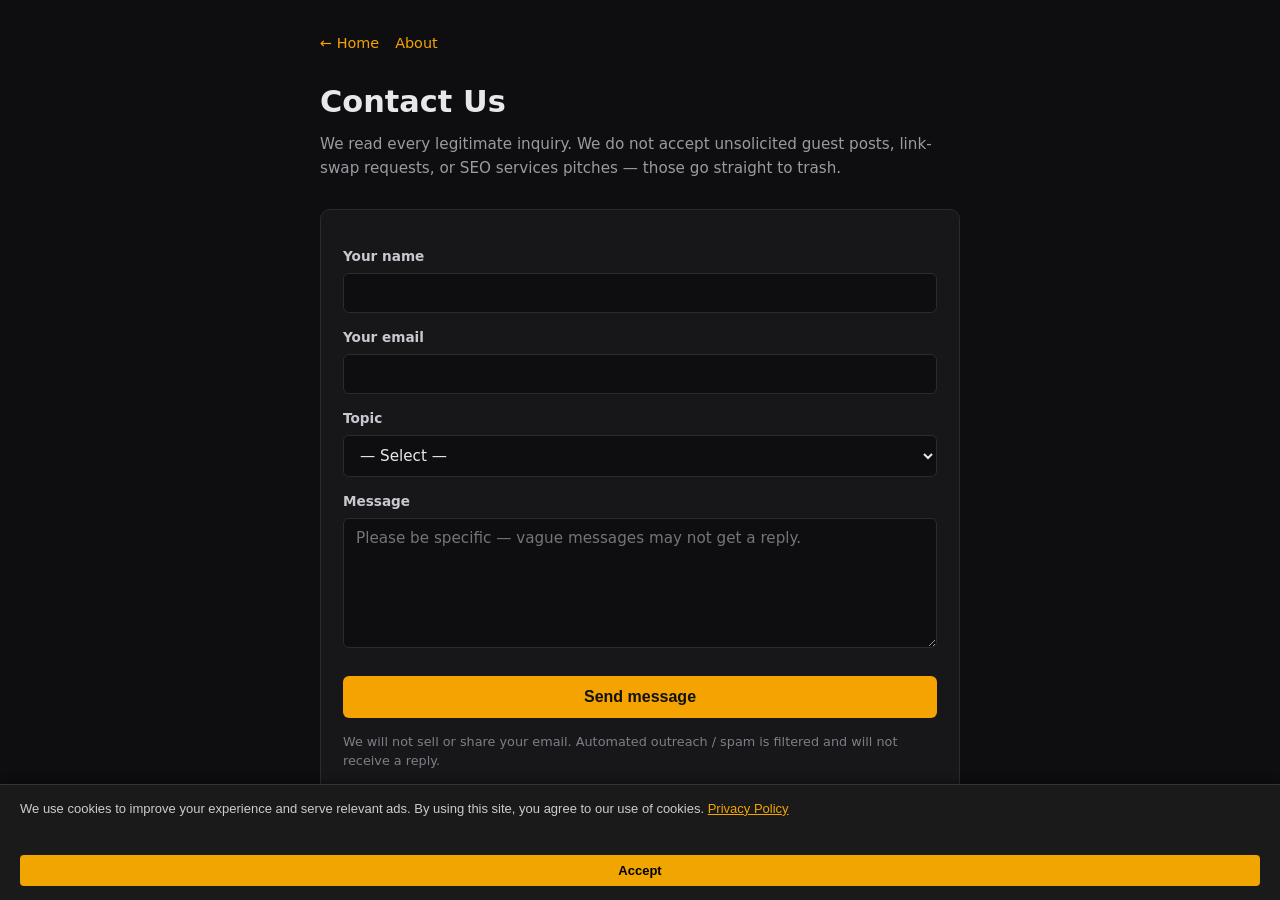
<file: contact.html>
<!DOCTYPE html>
<html lang="en">
<head>
<meta charset="UTF-8">
<meta name="viewport" content="width=device-width, initial-scale=1.0">
<meta name="robots" content="index,follow">
<title>Contact Us — Bestgarageorganizer</title>
<meta name="description" content="Get in touch with the Bestgarageorganizer team. We respond to all legitimate inquiries within 48 business hours.">
<link rel="canonical" href="https://bestgarageorganizer.com/contact.html">
<style>
*{box-sizing:border-box;margin:0;padding:0}
body{font-family:system-ui,-apple-system,Segoe UI,Roboto,sans-serif;background:#0e0e10;color:#e8e8ea;line-height:1.55;padding:32px 20px}
.wrap{max-width:640px;margin:0 auto}
h1{font-size:1.9rem;margin-bottom:8px}
.sub{color:#9a9aa2;margin-bottom:28px;font-size:.95rem}
form{background:#17171a;border:1px solid #2a2a30;border-radius:10px;padding:22px}
label{display:block;font-size:.85rem;color:#c8c8d0;margin:14px 0 6px;font-weight:600}
input,textarea,select{width:100%;padding:10px 12px;background:#0e0e10;border:1px solid #2a2a30;border-radius:6px;color:#e8e8ea;font-family:inherit;font-size:.95rem}
input:focus,textarea:focus,select:focus{outline:none;border-color:#f4a300}
textarea{min-height:130px;resize:vertical}
button{margin-top:20px;width:100%;padding:12px;background:#f4a300;color:#111;border:0;border-radius:6px;font-weight:700;font-size:1rem;cursor:pointer}
button:hover{background:#ffb82b}
.hp{position:absolute;left:-9999px;top:-9999px}
.note{font-size:.8rem;color:#7e7e88;margin-top:14px}
.nav{margin-bottom:24px;font-size:.9rem}
.nav a{color:#f4a300;text-decoration:none;margin-right:16px}
.nav a:hover{text-decoration:underline}
.ok,.err{display:none;padding:12px;border-radius:6px;margin-top:14px;font-size:.9rem}
.ok{background:#1b3a1b;color:#a3e0a3;border:1px solid #2e6b2e}
.err{background:#3a1b1b;color:#e0a3a3;border:1px solid #6b2e2e}
</style>
</head>
<body>
<div class="wrap">
<div class="nav"><a href="index.html">← Home</a><a href="about.html">About</a></div>
<h1>Contact Us</h1>
<p class="sub">We read every legitimate inquiry. We do not accept unsolicited guest posts, link-swap requests, or SEO services pitches — those go straight to trash.</p>

<form id="contactForm" action="https://api.web3forms.com/submit" method="POST">
  <!-- Access key will be populated per-site via the builder script -->
  <input type="hidden" name="access_key" value="6159500e-796b-4603-b093-04c218d81d97">
  <input type="hidden" name="subject" value="[bestgarageorganizer.com] New contact form submission">
  <input type="hidden" name="from_name" value="Bestgarageorganizer Contact Form">
  <input type="hidden" name="redirect" value="https://bestgarageorganizer.com/contact.html?sent=1">
  <!-- Honeypot -->
  <input type="text" name="botcheck" class="hp" tabindex="-1" autocomplete="off">
  <!-- Context -->
  <input type="hidden" name="source_site" value="bestgarageorganizer.com">

  <label for="name">Your name</label>
  <input id="name" name="name" type="text" required maxlength="100">

  <label for="email">Your email</label>
  <input id="email" name="email" type="email" required maxlength="150">

  <label for="topic">Topic</label>
  <select id="topic" name="topic" required>
    <option value="">— Select —</option>
    <option value="product-question">Product question</option>
    <option value="correction">Correction / factual error</option>
    <option value="partnership">Brand / partnership inquiry</option>
    <option value="press">Press / media</option>
    <option value="other">Other</option>
  </select>

  <label for="message">Message</label>
  <textarea id="message" name="message" required minlength="20" maxlength="4000" placeholder="Please be specific — vague messages may not get a reply."></textarea>

  <button type="submit">Send message</button>

  <div id="ok" class="ok">Message sent. We respond within 48 business hours to legitimate inquiries.</div>
  <div id="err" class="err">Something went wrong. Try again in a minute or refresh the page.</div>
  <p class="note">We will not sell or share your email. Automated outreach / spam is filtered and will not receive a reply.</p>
</form>
</div>
<script>
(function(){
  var q = new URLSearchParams(location.search);
  if (q.get('sent') === '1') {
    document.getElementById('ok').style.display = 'block';
    document.getElementById('contactForm').reset();
  }
  document.getElementById('contactForm').addEventListener('submit', function(e){
    e.preventDefault();
    var f = e.target;
    var data = new FormData(f);
    fetch(f.action, { method:'POST', body:data, headers:{ 'Accept':'application/json' }})
      .then(r => r.ok ? r.json() : Promise.reject(r))
      .then(() => { location.href = 'contact.html?sent=1'; })
      .catch(() => { document.getElementById('err').style.display = 'block'; });
  });
})();
</script>

<div id="cookie-consent-banner" style="position:fixed;bottom:0;left:0;right:0;background:#1a1a1a;color:#ccc;font-family:sans-serif;font-size:13px;padding:14px 20px;display:flex;align-items:center;justify-content:space-between;gap:16px;flex-wrap:wrap;z-index:99999;border-top:1px solid #333;box-shadow:0 -2px 8px rgba(0,0,0,.4)">
  <span>We use cookies to improve your experience and serve relevant ads. By using this site, you agree to our use of cookies. <a href="/privacy.html" style="color:#f0a500;text-decoration:underline">Privacy Policy</a></span>
  <button onclick="document.getElementById('cookie-consent-banner').style.display='none';localStorage.setItem('cookie_ok','1')" style="background:#f0a500;color:#000;border:none;padding:8px 20px;border-radius:4px;cursor:pointer;font-weight:700;white-space:nowrap;font-size:13px">Accept</button>
</div>
<script>if(localStorage.getItem('cookie_ok'))document.getElementById('cookie-consent-banner').style.display='none';</script>
</body>
</html>
</file>
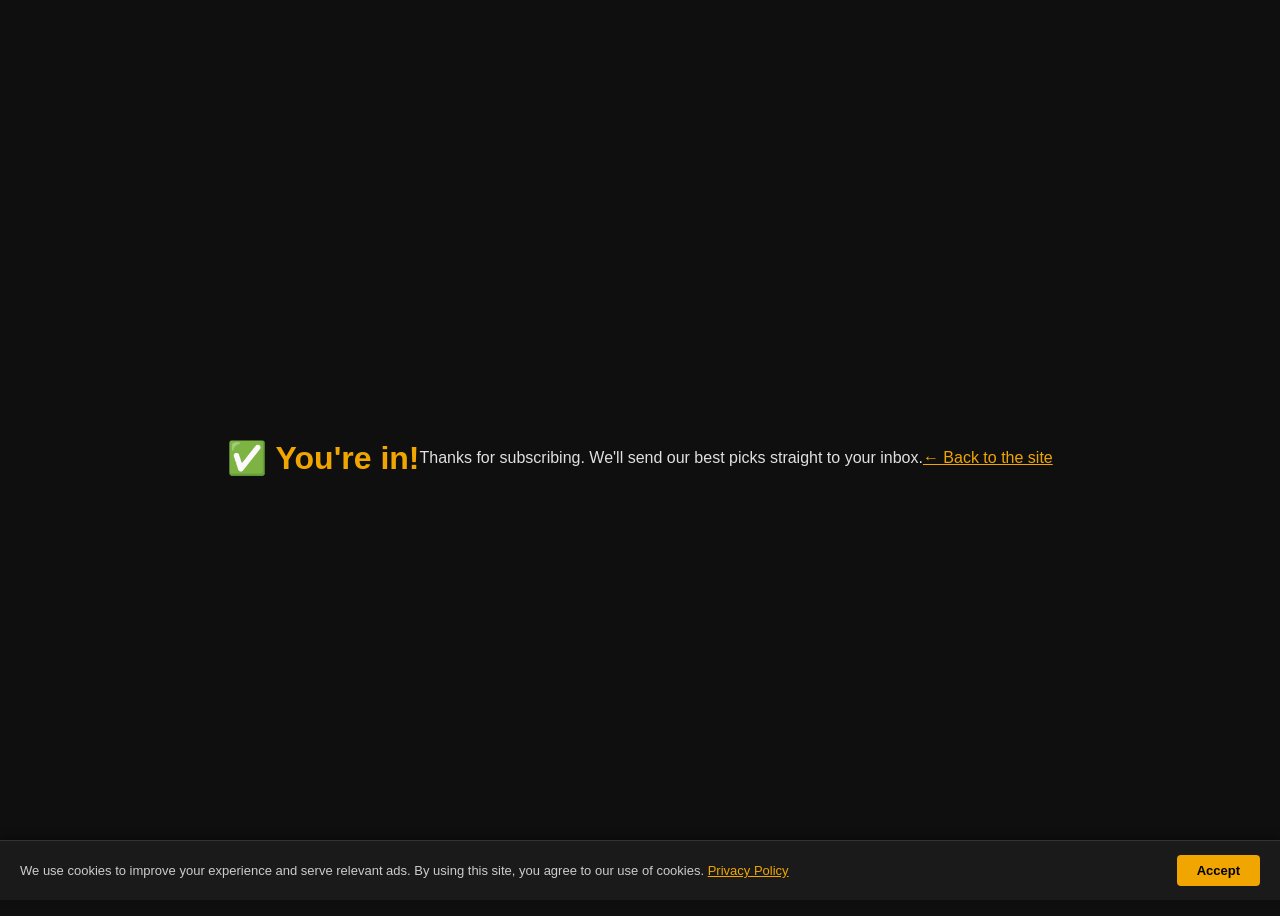
<file: thanks.html>
<!doctype html>
<html lang="en">
<head>
<meta charset="utf-8">
<link rel="canonical" href="https://bestgarageorganizer.com/thanks.html">
<title>Thanks! — bestgarageorganizer.com</title>
<meta name="description" content="Thanks for subscribing. We'll send our best picks straight to your inbox.">
<meta name="robots" content="noindex">
<style>
body { font-family: sans-serif; background: #0f0f0f; color: #e0e0e0; display: flex; align-items: center; justify-content: center; min-height: 100vh; text-align: center; }
h1 { color: #f0a500; }
a { color: #f0a500; }
</style>
</head>
<body>
<h1>✅ You're in!</h1>
<p>Thanks for subscribing. We'll send our best picks straight to your inbox.</p>
<p><a href="/">← Back to the site</a></p>

<div id="cookie-consent-banner" style="position:fixed;bottom:0;left:0;right:0;background:#1a1a1a;color:#ccc;font-family:sans-serif;font-size:13px;padding:14px 20px;display:flex;align-items:center;justify-content:space-between;gap:16px;flex-wrap:wrap;z-index:99999;border-top:1px solid #333;box-shadow:0 -2px 8px rgba(0,0,0,.4)">
  <span>We use cookies to improve your experience and serve relevant ads. By using this site, you agree to our use of cookies. <a href="/privacy.html" style="color:#f0a500;text-decoration:underline">Privacy Policy</a></span>
  <button onclick="document.getElementById('cookie-consent-banner').style.display='none';localStorage.setItem('cookie_ok','1')" style="background:#f0a500;color:#000;border:none;padding:8px 20px;border-radius:4px;cursor:pointer;font-weight:700;white-space:nowrap;font-size:13px">Accept</button>
</div>
<script>if(localStorage.getItem('cookie_ok'))document.getElementById('cookie-consent-banner').style.display='none';</script>
</body>
</html>
</file>
<file: css/style.css>
/* ===== RESET & BASE ===== */
*,*::before,*::after{box-sizing:border-box;margin:0;padding:0}
:root{--charcoal:#1a1a1a;--charcoal-light:#252525;--charcoal-mid:#333;--accent:#27ae60;--accent-dark:#1e8449;--accent-light:#2ecc71;--accent-yellow:#f1c40f;--text-primary:#e0e0e0;--text-secondary:#aaa;--text-muted:#777;--white:#fff;--border-color:#3a3a3a;--card-bg:#222;--font-main:'Inter',system-ui,-apple-system,sans-serif;--font-heading:'Oswald',system-ui,sans-serif;--max-width:1200px;--radius:6px}
html{scroll-behavior:smooth;font-size:16px}body{font-family:var(--font-main);background:var(--charcoal);color:var(--text-primary);line-height:1.7;-webkit-font-smoothing:antialiased}a{color:var(--accent-light);text-decoration:none;transition:color .2s}a:hover{color:var(--accent-yellow)}img{max-width:100%;height:auto;display:block}h1,h2,h3,h4,h5{font-family:var(--font-heading);text-transform:uppercase;letter-spacing:.5px;line-height:1.3}.site-header{background:var(--charcoal-light);border-bottom:3px solid var(--accent);position:sticky;top:0;z-index:1000;backdrop-filter:blur(10px)}.header-inner{max-width:var(--max-width);margin:0 auto;padding:.8rem 1.5rem;display:flex;align-items:center;justify-content:space-between}.logo{font-family:var(--font-heading);font-size:1.5rem;color:var(--white);font-weight:700;letter-spacing:1px}.logo span{color:var(--accent)}.nav-toggle{display:none;background:none;border:none;color:var(--white);font-size:1.5rem;cursor:pointer}.main-nav ul{list-style:none;display:flex;gap:.3rem;flex-wrap:wrap}.main-nav a{display:block;padding:.4rem .7rem;color:var(--text-secondary);font-size:.85rem;font-weight:500;border-radius:var(--radius);transition:all .2s}.main-nav a:hover,.main-nav a.active{color:var(--white);background:var(--charcoal-mid)}.hero{background:linear-gradient(135deg,var(--charcoal) 0%,#1a2e1a 50%,var(--charcoal-light) 100%);padding:4rem 1.5rem;text-align:center;border-bottom:3px solid var(--accent)}.hero h1{font-size:2.8rem;color:var(--white);margin-bottom:1rem}.hero h1 span{color:var(--accent)}.hero p{font-size:1.15rem;color:var(--text-secondary);max-width:760px;margin:0 auto 2rem}.hero-cta{display:inline-block;background:var(--accent);color:var(--white);padding:.8rem 2rem;border-radius:var(--radius);font-weight:600;font-size:1rem;transition:all .2s;text-transform:uppercase;letter-spacing:1px}.hero-cta:hover{background:var(--accent-dark);color:var(--white);transform:translateY(-2px);box-shadow:0 4px 15px rgba(39,174,96,.4)}.container{max-width:var(--max-width);margin:0 auto;padding:2rem 1.5rem}.category-grid{display:grid;grid-template-columns:repeat(auto-fill,minmax(220px,1fr));gap:1.5rem;margin:2rem 0}.cat-card,.brand-section{background:var(--card-bg);border:1px solid var(--border-color);border-radius:var(--radius)}.cat-card{padding:1.4rem;text-align:center;transition:all .2s}.cat-card:hover{border-color:var(--accent);transform:translateY(-3px);box-shadow:0 8px 25px rgba(0,0,0,.3)}.cat-card .icon{font-size:2.5rem;margin-bottom:.8rem}.cat-card h3{font-size:1.1rem;color:var(--white);margin-bottom:.5rem}.cat-card p{font-size:.9rem;color:var(--text-secondary);margin-bottom:1rem}.cat-card a{color:var(--accent-light);font-weight:600;font-size:.9rem}.brand-section{padding:2rem;margin:2rem 0}.site-footer{background:var(--charcoal-light);border-top:3px solid var(--accent);padding:2rem 1.5rem;margin-top:3rem}.footer-inner{max-width:var(--max-width);margin:0 auto;display:grid;grid-template-columns:repeat(auto-fit,minmax(250px,1fr));gap:2rem}.footer-col h4{font-family:var(--font-heading);color:var(--white);margin-bottom:.8rem;font-size:.95rem}.footer-col p,.footer-col a{font-size:.85rem;color:var(--text-muted)}.footer-col ul{list-style:none}.footer-col li{margin-bottom:.4rem}.affiliate-disclosure{background:var(--charcoal);border:1px solid var(--border-color);border-radius:var(--radius);padding:1rem;margin-top:1.5rem;max-width:var(--max-width);margin-left:auto;margin-right:auto}.affiliate-disclosure p{font-size:.8rem;color:var(--text-muted);text-align:center}.footer-bottom{text-align:center;padding-top:1.5rem;margin-top:1.5rem;border-top:1px solid var(--border-color);max-width:var(--max-width);margin-left:auto;margin-right:auto}.footer-bottom p{font-size:.8rem;color:var(--text-muted)}.network-links{background:#0f1f0f;padding:1.2rem;text-align:center;font-size:.82rem;color:#888;border-top:1px solid #333}.network-links strong{color:#ccc}.network-links a{color:#aaa;margin:0 .5rem}@media(max-width:768px){.nav-toggle{display:block}.main-nav{display:none;position:absolute;top:100%;left:0;right:0;background:var(--charcoal-light);border-bottom:3px solid var(--accent);padding:1rem}.main-nav.open{display:block}.main-nav ul{flex-direction:column;gap:0}.main-nav a{padding:.7rem 1rem;border-radius:0;border-bottom:1px solid var(--border-color)}.hero h1{font-size:1.8rem}.header-inner{position:relative}.category-grid{grid-template-columns:1fr}}


/* Buy Button Styles */
.buy-btn{display:inline-block;padding:12px 24px;border-radius:6px;font-weight:700;font-size:15px;text-decoration:none;text-align:center;transition:opacity .2s,transform .1s;margin:8px 4px;cursor:pointer}
.buy-btn:hover{opacity:.85;transform:translateY(-1px)}
.buy-btn-primary{background:#e8600a;color:#fff !important}
.buy-btn-amazon{background:#f0c14b;color:#111 !important;border:1px solid #a88734}
.buy-btn-store{background:#2563eb;color:#fff !important}
.buy-btn-bullstrap{background:#1a1a1a;color:#fff !important}
.card-buttons{display:flex;gap:8px;flex-wrap:wrap;margin-top:10px;align-items:center}
.card-buttons a{flex:1;min-width:120px;text-align:center;font-size:13px;padding:10px 12px}
</file>
